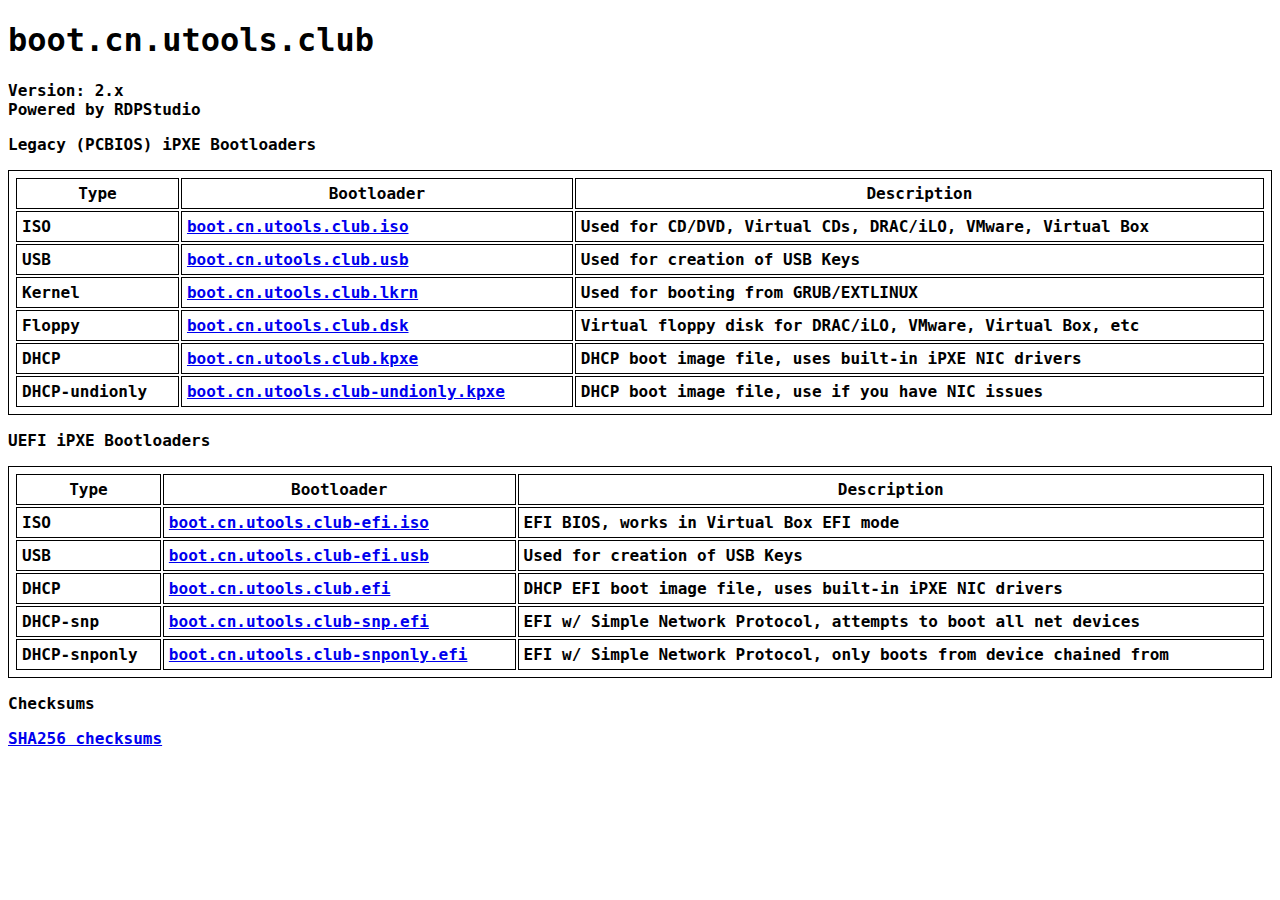
<file: bootloaders.html>
<!DOCTYPE html>
<html lang="en">
  <head>
    <title>boot.cn.utools.club BootLoaders - Powered by RDPStudio</title>
  </head>
  <style>
    table, th, td {
    padding: 5px;
    border: 1px solid black; 
    }
  </style>
  <body>
  <div style="font-family: monospace, fixed; font-weight: bold;">
    <h1>boot.cn.utools.club</h1>
    <p>
  Version: 2.x<br>
  Powered by RDPStudio
  </p>


  <p>Legacy (PCBIOS) iPXE Bootloaders</p>
  <table style="width:100%">
    <!-- table header -->
    <tr>
       <th> Type </th>
       <th> Bootloader </th>
       <th> Description </th>
    </tr>
    <!-- table rows -->
        <tr>
       <td> ISO </td>
       <td> <a href="ipxe/boot.cn.utools.club.iso">boot.cn.utools.club.iso</a> </td>
       <td> Used for CD/DVD, Virtual CDs, DRAC/iLO, VMware, Virtual Box </td>
    </tr>
        <tr>
       <td> USB </td>
       <td> <a href="ipxe/boot.cn.utools.club.usb">boot.cn.utools.club.usb</a> </td>
       <td> Used for creation of USB Keys </td>
    </tr>
        <tr>
       <td> Kernel </td>
       <td> <a href="ipxe/boot.cn.utools.club.lkrn">boot.cn.utools.club.lkrn</a> </td>
       <td> Used for booting from GRUB/EXTLINUX </td>
    </tr>
        <tr>
       <td> Floppy </td>
       <td> <a href="ipxe/boot.cn.utools.club.dsk">boot.cn.utools.club.dsk</a> </td>
       <td> Virtual floppy disk for DRAC/iLO, VMware, Virtual Box, etc </td>
    </tr>
        <tr>
       <td> DHCP </td>
       <td> <a href="ipxe/boot.cn.utools.club.kpxe">boot.cn.utools.club.kpxe</a> </td>
       <td> DHCP boot image file, uses built-in iPXE NIC drivers </td>
    </tr>
        <tr>
       <td> DHCP-undionly </td>
       <td> <a href="ipxe/boot.cn.utools.club-undionly.kpxe">boot.cn.utools.club-undionly.kpxe</a> </td>
       <td> DHCP boot image file, use if you have NIC issues </td>
    </tr>
      </table>

  <p>UEFI iPXE Bootloaders</p>

  <table style="width:100%">
    <!-- table header -->
    <tr>
       <th> Type </th>
       <th> Bootloader </th>
       <th> Description </th>
    </tr>
    <!-- table rows -->
        <tr>
       <td> ISO </td>
       <td> <a href="ipxe/boot.cn.utools.club-efi.iso">boot.cn.utools.club-efi.iso</a> </td>
       <td> EFI BIOS, works in Virtual Box EFI mode </td>
    </tr>
        <tr>
       <td> USB </td>
       <td> <a href="ipxe/boot.cn.utools.club-efi.usb">boot.cn.utools.club-efi.usb</a> </td>
       <td> Used for creation of USB Keys </td>
    </tr>
        <tr>
       <td> DHCP </td>
       <td> <a href="ipxe/boot.cn.utools.club.efi">boot.cn.utools.club.efi</a> </td>
       <td> DHCP EFI boot image file, uses built-in iPXE NIC drivers </td>
    </tr>
        <tr>
       <td> DHCP-snp </td>
       <td> <a href="ipxe/boot.cn.utools.club-snp.efi">boot.cn.utools.club-snp.efi</a> </td>
       <td> EFI w/ Simple Network Protocol, attempts to boot all net devices </td>
    </tr>
        <tr>
       <td> DHCP-snponly </td>
       <td> <a href="ipxe/boot.cn.utools.club-snponly.efi">boot.cn.utools.club-snponly.efi</a> </td>
       <td> EFI w/ Simple Network Protocol, only boots from device chained from </td>
    </tr>
      </table>



  <p>Checksums<p>

  <a href="ipxe/boot.cn.utools.club-sha256-checksums.txt">SHA256 checksums</a>
  </div>
  </body>
</html>
</file>
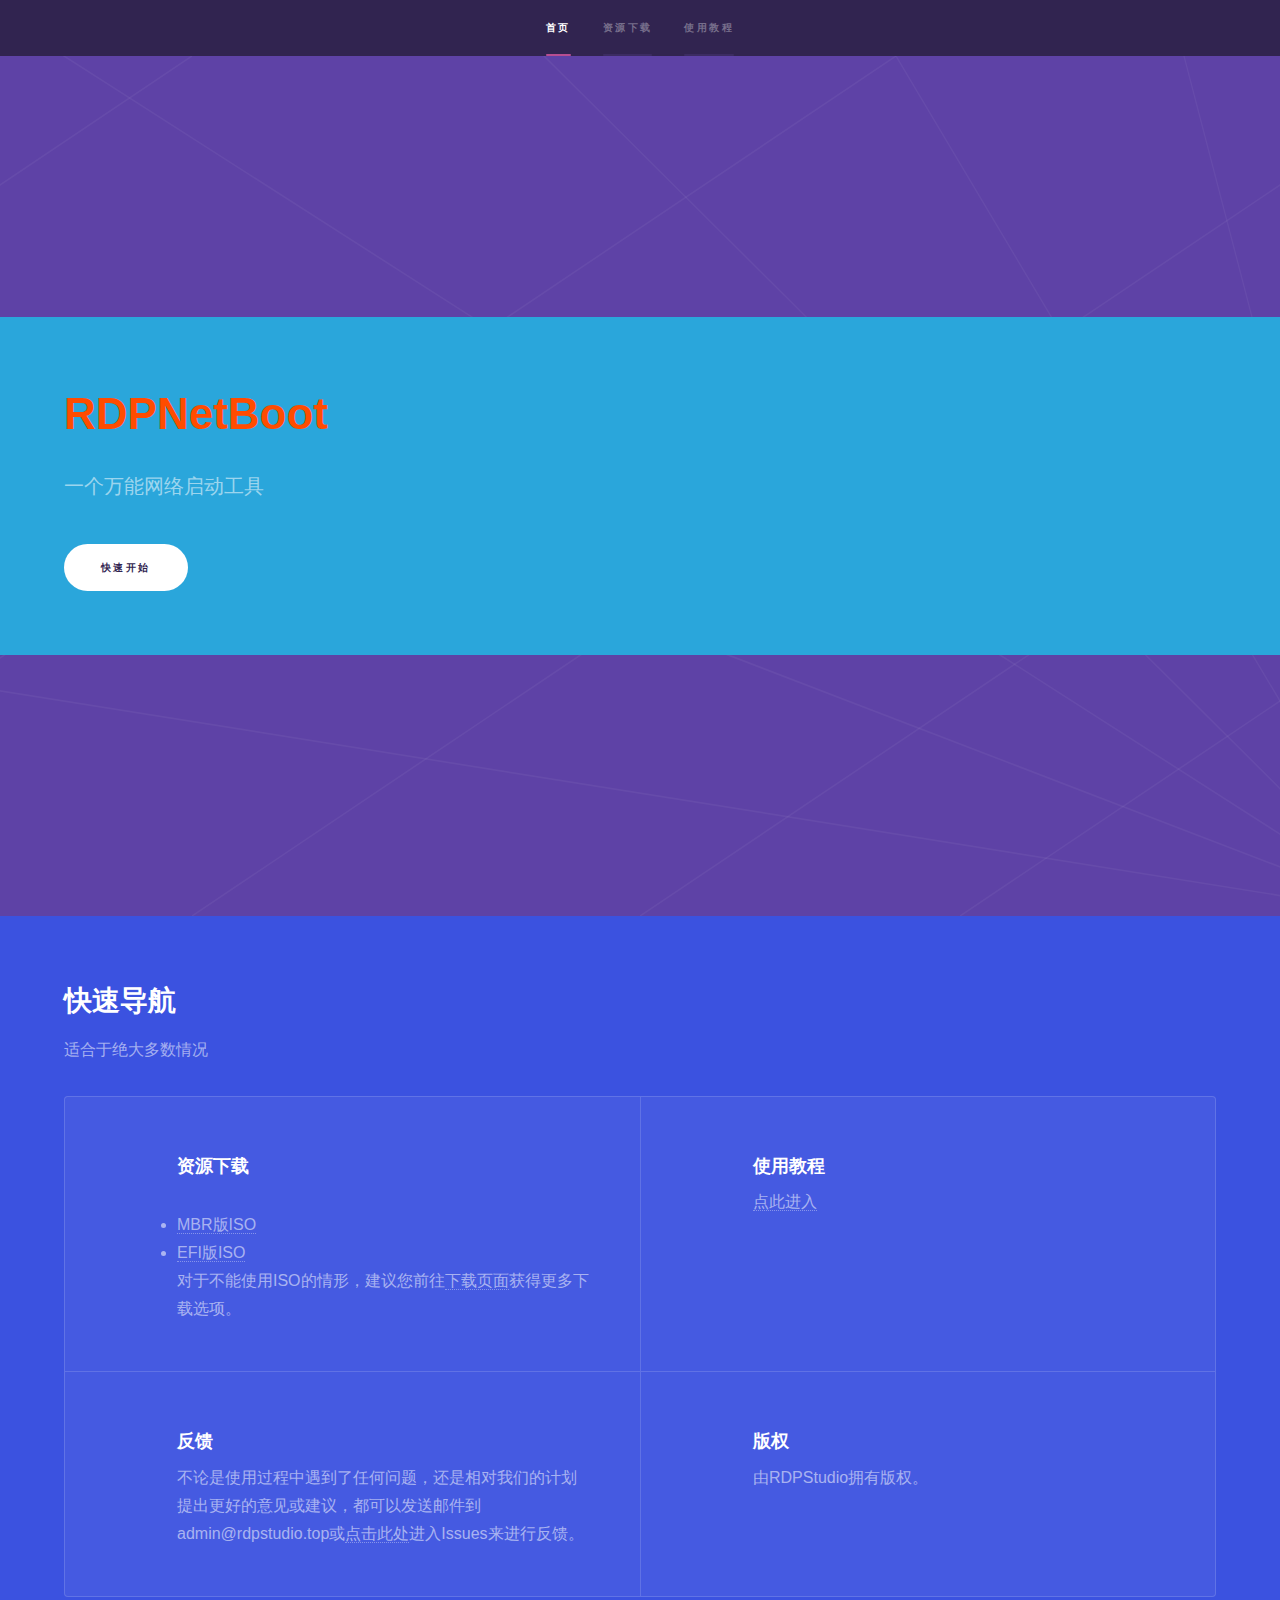
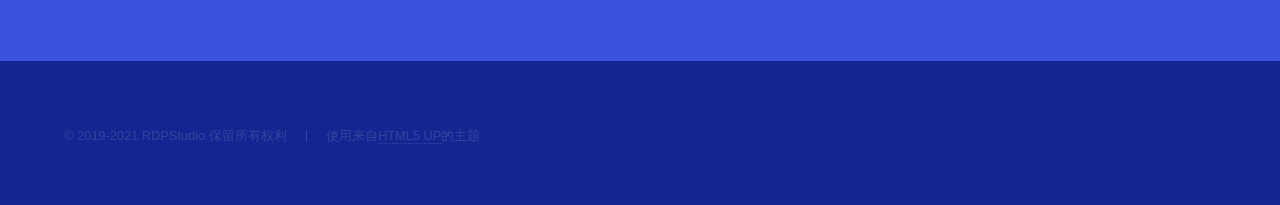
<file: web.html>
<!DOCTYPE HTML>
<html>
    <head>
        <title>RDPNetBoot</title>
        <meta charset="utf-8" />
        <meta name="viewport" content="width=device-width, initial-scale=1, user-scalable=no" />
        <link rel="stylesheet" href="assets/css/custom.css" />
        <link rel="stylesheet" href="assets/css/main.css" />
        <noscript><link rel="stylesheet" href="assets/css/noscript.css" /></noscript>
    </head>
    <body class="is-preload">
        <section id="sidebar">
                <div class="inner">
                    <nav>
                        <ul>
                            <li><a href="#intro">首页</a></li>
                            <li><a href="downloads.html">资源下载</a></li>
                            <li><a href="tutorials.html">使用教程</a></li>
                        </ul>
                    </nav>
                </div>
            </section>
        <div id="wrapper">
            <section id="intro" class="wrapper style1 fullscreen fade-up">
                        <div class="customcolor2 inner">
                            <h1 class="customcolor1">RDPNetBoot</h1>
                            <p>一个万能网络启动工具</p>
                            <ul class="actions">
                                <li><a href="#start" class="button primary scrolly">快速开始</a></li>
                            </ul>
                        </div>
                    </section>
            <!-- One -->
                    <!--<section id="one" class="wrapper style2 spotlights">
                        <section>
                            <a href="#" class="image"><img src="images/pic01.jpg" alt="" data-position="center center" /></a>
                            <div class="content">
                                <div class="inner">
                                    <h2>资源下载</h2>
                                    <p>如果你已经熟悉netboot.xyz的用法，可以直接从这里下载启动镜像，或者前往<a href="">下载页面</a>获得更多高级选项。</p>
                                    <ul class="actions">
                                        <li><a href="generic.html" class="button primary icon solid fa-download">MBR版ISO</a></li>
                                        <li><a href="generic.html" class="button icon solid fa-download">EFI版ISO</a></li>
                                    </ul>
                                </div>
                            </div>
                        </section>
                        <section>
                            <a href="#" class="image"><img src="images/pic02.jpg" alt="" data-position="top center" /></a>
                            <div class="content">
                                <div class="inner">
                                    <h2>Feugiat consequat</h2>
                                    <p>Phasellus convallis elit id ullamcorper pulvinar. Duis aliquam turpis mauris, eu ultricies erat malesuada quis. Aliquam dapibus.</p>
                                    <ul class="actions">
                                        <li><a href="generic.html" class="button">Learn more</a></li>
                                    </ul>
                                </div>
                            </div>
                        </section>
                        <section>
                            <a href="#" class="image"><img src="images/pic03.jpg" alt="" data-position="25% 25%" /></a>
                            <div class="content">
                                <div class="inner">
                                    <h2>Ultricies aliquam</h2>
                                    <p>Phasellus convallis elit id ullamcorper pulvinar. Duis aliquam turpis mauris, eu ultricies erat malesuada quis. Aliquam dapibus.</p>
                                    <ul class="actions">
                                        <li><a href="generic.html" class="button">Learn more</a></li>
                                    </ul>
                                </div>
                            </div>
                        </section>
                    </section>-->
            <section id="start" class="wrapper style2 fade-up">
                <div class="customcolor3 inner">
                    <h2>快速导航</h2>
                    <p>适合于绝大多数情况</p>
                    <div class="features">
                        <section>
                            <span class="icon solid major fa-download"></span>
                            <h3>资源下载</h3>
                            <p>
                                <li><a href="https://boot.cn.utools.club/ipxe/boot.cn.utools.club.iso" target="_blank" class="">MBR版ISO</a></li>
                                <li><a href="https://boot.cn.utools.club/ipxe/boot.cn.utools.club-efi.iso" target="_blank" class="">EFI版ISO</a></li>
                                对于不能使用ISO的情形，建议您前往<a href="downloads.html" class="">下载页面</a>获得更多下载选项。
                            </p>
                        </section>
                        <section>
                            <span class="icon solid major fa-book-open"></span>
                            <h3>使用教程</h3>
                            <p><a href="tutorials.html" target="_blank" class="">点此进入</a></p>
                        </section>
                        <section>
                            <span class="icon major far fa-comment-alt"></span>
                            <h3>反馈</h3>
                            <p>不论是使用过程中遇到了任何问题，还是相对我们的计划提出更好的意见或建议，都可以发送邮件到admin@rdpstudio.top或<a href="https://github.com/RDPNetBoot/RDPNetBoot/issues" target="_blank" class="">点击此处</a>进入Issues来进行反馈。</p>
                        </section>
                        <section>
                            <span class="icon solid major fa-yen-sign"></span>
                            <h3>版权</h3>
                            <p>由RDPStudio拥有版权。</p>
                        </section>
                    </div>
                </div>
            </section>
            <!-- Three -->
                    <!--<section id="three" class="wrapper style1 fade-up">
                        <div class="inner">
                            <h2>Get in touch</h2>
                            <p>Phasellus convallis elit id ullamcorper pulvinar. Duis aliquam turpis mauris, eu ultricies erat malesuada quis. Aliquam dapibus, lacus eget hendrerit bibendum, urna est aliquam sem, sit amet imperdiet est velit quis lorem.</p>
                            <div class="split style1">
                                <section>
                                    <form method="post" action="#">
                                        <div class="fields">
                                            <div class="field half">
                                                <label for="name">Name</label>
                                                <input type="text" name="name" id="name" />
                                            </div>
                                            <div class="field half">
                                                <label for="email">Email</label>
                                                <input type="text" name="email" id="email" />
                                            </div>
                                            <div class="field">
                                                <label for="message">Message</label>
                                                <textarea name="message" id="message" rows="5"></textarea>
                                            </div>
                                        </div>
                                        <ul class="actions">
                                            <li><a href="" class="button submit">Send Message</a></li>
                                        </ul>
                                    </form>
                                </section>
                                <section>
                                    <ul class="contact">
                                        <li>
                                            <h3>Address</h3>
                                            <span>12345 Somewhere Road #654<br />
                                            Nashville, TN 00000-0000<br />
                                            USA</span>
                                        </li>
                                        <li>
                                            <h3>Email</h3>
                                            <a href="#">user@untitled.tld</a>
                                        </li>
                                        <li>
                                            <h3>Phone</h3>
                                            <span>(000) 000-0000</span>
                                        </li>
                                        <li>
                                            <h3>Social</h3>
                                            <ul class="icons">
                                                <li><a href="#" class="icon brands fa-twitter"><span class="label">Twitter</span></a></li>
                                                <li><a href="#" class="icon brands fa-facebook-f"><span class="label">Facebook</span></a></li>
                                                <li><a href="#" class="icon brands fa-github"><span class="label">GitHub</span></a></li>
                                                <li><a href="#" class="icon brands fa-instagram"><span class="label">Instagram</span></a></li>
                                                <li><a href="#" class="icon brands fa-linkedin-in"><span class="label">LinkedIn</span></a></li>
                                            </ul>
                                        </li>
                                    </ul>
                                </section>
                            </div>
                        </div>
                    </section>-->
            </div>
        <footer id="footer" class="wrapper style1-alt">
            <div class="customcolor4 inner">
                <ul class="menu">
                    <li>&copy; 2019-2021 RDPStudio 保留所有权利</li><li>使用来自<a href="http://html5up.net">HTML5 UP</a>的主题</li>
                </ul>
            </div>
        </footer>
        <script src="assets/js/jquery.min.js"></script>
        <script src="assets/js/jquery.scrollex.min.js"></script>
        <script src="assets/js/jquery.scrolly.min.js"></script>
        <script src="assets/js/browser.min.js"></script>
        <script src="assets/js/breakpoints.min.js"></script>
        <script src="assets/js/util.js"></script>
        <script src="assets/js/main.js"></script>
    </body>
</html>
</file>
<file: assets/css/custom.css>
div.customcolor1 {
    background-color: #074A81;
}
div.customcolor2 {
    background-color: #2AA6DB;
}
div.customcolor3 {
    background-color: #3B52E0;
}
div.customcolor4 {
    background-color: #132592;
}
section.customcolor1 {
    background-color: #000000;
}
h1, h2, h3, h4, h5, h6, a, .customcolor1 {
    color: #FF4C00;
}
</file>
<file: assets/css/noscript.css>
/*
	Hyperspace by HTML5 UP
	html5up.net | @ajlkn
	Free for personal and commercial use under the CCA 3.0 license (html5up.net/license)
*/

/* Spotlights */

	.spotlights > section > .image:before {
		opacity: 0 !important;
	}

	.spotlights > section > .content > .inner {
		-moz-transform: none !important;
		-webkit-transform: none !important;
		-ms-transform: none !important;
		transform: none !important;
		opacity: 1 !important;
	}

/* Wrapper */

	.wrapper > .inner {
		opacity: 1 !important;
		-moz-transform: none !important;
		-webkit-transform: none !important;
		-ms-transform: none !important;
		transform: none !important;
	}

/* Sidebar */

	#sidebar > .inner {
		opacity: 1 !important;
	}

	#sidebar nav > ul > li {
		-moz-transform: none !important;
		-webkit-transform: none !important;
		-ms-transform: none !important;
		transform: none !important;
		opacity: 1 !important;
	}
</file>
<file: assets/css/main.css>
@import url(fontawesome-all.min.css);

/*
	Hyperspace by HTML5 UP
	html5up.net | @ajlkn
	Free for personal and commercial use under the CCA 3.0 license (html5up.net/license)
*/

html, body, div, span, applet, object,
iframe, h1, h2, h3, h4, h5, h6, p, blockquote,
pre, a, abbr, acronym, address, big, cite,
code, del, dfn, em, img, ins, kbd, q, s, samp,
small, strike, strong, sub, sup, tt, var, b,
u, i, center, dl, dt, dd, ol, ul, li, fieldset,
form, label, legend, table, caption, tbody,
tfoot, thead, tr, th, td, article, aside,
canvas, details, embed, figure, figcaption,
footer, header, hgroup, menu, nav, output, ruby,
section, summary, time, mark, audio, video {
	margin: 0;
	padding: 0;
	border: 0;
	font-size: 100%;
	font: inherit;
	vertical-align: baseline;}

article, aside, details, figcaption, figure,
footer, header, hgroup, menu, nav, section {
	display: block;}

body {
	line-height: 1;
}

ol, ul {
	list-style: none;
}

blockquote, q {
	quotes: none;
}

	blockquote:before, blockquote:after, q:before, q:after {
		content: '';
		content: none;
	}

table {
	border-collapse: collapse;
	border-spacing: 0;
}

body {
	-webkit-text-size-adjust: none;
}

mark {
	background-color: transparent;
	color: inherit;
}

input::-moz-focus-inner {
	border: 0;
	padding: 0;
}

input, select, textarea {
	-moz-appearance: none;
	-webkit-appearance: none;
	-ms-appearance: none;
	appearance: none;
}

/* Basic */

	@-ms-viewport {
		width: device-width;
	}

	body {
		-ms-overflow-style: scrollbar;
	}

	@media screen and (max-width: 480px) {

		html, body {
			min-width: 320px;
		}

	}

	html {
		box-sizing: border-box;
	}

	*, *:before, *:after {
		box-sizing: inherit;
	}

	body {
		background: #312450;
	}

		body.is-preload *, body.is-preload *:before, body.is-preload *:after {
			-moz-animation: none !important;
			-webkit-animation: none !important;
			-ms-animation: none !important;
			animation: none !important;
			-moz-transition: none !important;
			-webkit-transition: none !important;
			-ms-transition: none !important;
			transition: none !important;
		}

/* Type */

	body, input, select, textarea {
		color: rgba(255, 255, 255, 0.55);
		font-family: Arial, Helvetica, sans-serif;
		font-size: 16.5pt;
		font-weight: normal;
		line-height: 1.75;
	}

		@media screen and (max-width: 1680px) {

			body, input, select, textarea {
				font-size: 13pt;
			}

		}

		@media screen and (max-width: 1280px) {

			body, input, select, textarea {
				font-size: 12pt;
			}

		}

		@media screen and (max-width: 360px) {

			body, input, select, textarea {
				font-size: 11pt;
			}

		}

	a {
		-moz-transition: color 0.2s ease, border-bottom-color 0.2s ease;
		-webkit-transition: color 0.2s ease, border-bottom-color 0.2s ease;
		-ms-transition: color 0.2s ease, border-bottom-color 0.2s ease;
		transition: color 0.2s ease, border-bottom-color 0.2s ease;
		border-bottom: dotted 1px rgba(255, 255, 255, 0.35);
		color: inherit;
		text-decoration: none;
	}

		a:hover {
			border-bottom-color: transparent;
			color: #ffffff;
		}

	strong, b {
		color: #ffffff;
		font-weight: bold;
	}

	em, i {
		font-style: italic;
	}

	p {
		margin: 0 0 2em 0;
	}

	h1, h2, h3, h4, h5, h6 {
		color: #ffffff;
		font-weight: bold;
		line-height: 1.5;
		margin: 0 0 0.5em 0;
	}

		h1 a, h2 a, h3 a, h4 a, h5 a, h6 a {
			color: inherit;
			text-decoration: none;
		}

	h1 {
		font-size: 2.75em;
	}

		h1.major {
			margin: 0 0 1.3em 0;
			position: relative;
			padding-bottom: 0.35em;
		}

			h1.major:after {
				background-image: -moz-linear-gradient(to right, #5e42a6, #b74e91);
				background-image: -webkit-linear-gradient(to right, #5e42a6, #b74e91);
				background-image: -ms-linear-gradient(to right, #5e42a6, #b74e91);
				background-image: linear-gradient(to right, #5e42a6, #b74e91);
				-moz-transition: max-width 0.2s ease;
				-webkit-transition: max-width 0.2s ease;
				-ms-transition: max-width 0.2s ease;
				transition: max-width 0.2s ease;
				border-radius: 0.2em;
				bottom: 0;
				content: '';
				height: 0.05em;
				position: absolute;
				right: 0;
				width: 100%;
			}

	h2 {
		font-size: 1.75em;
	}

	h3 {
		font-size: 1.1em;
	}

	h4 {
		font-size: 1em;
	}

	h5 {
		font-size: 0.8em;
	}

	h6 {
		font-size: 0.6em;
	}

	@media screen and (max-width: 736px) {

		h1 {
			font-size: 2em;
		}

		h2 {
			font-size: 1.25em;
		}

		h3 {
			font-size: 1em;
		}

		h4 {
			font-size: 0.8em;
		}

		h5 {
			font-size: 0.6em;
		}

		h6 {
			font-size: 0.6em;
		}

	}

	sub {
		font-size: 0.8em;
		position: relative;
		top: 0.5em;
	}

	sup {
		font-size: 0.8em;
		position: relative;
		top: -0.5em;
	}

	blockquote {
		border-left: solid 4px rgba(255, 255, 255, 0.15);
		font-style: italic;
		margin: 0 0 2em 0;
		padding: 0.5em 0 0.5em 2em;
	}

	code {
		background: rgba(255, 255, 255, 0.05);
		border-radius: 0.25em;
		border: solid 1px rgba(255, 255, 255, 0.15);
		font-family: "Courier New", monospace;
		font-size: 0.9em;
		margin: 0 0.25em;
		padding: 0.25em 0.65em;
	}

	pre {
		-webkit-overflow-scrolling: touch;
		font-family: "Courier New", monospace;
		font-size: 0.9em;
		margin: 0 0 2em 0;
	}

		pre code {
			display: block;
			line-height: 1.75em;
			padding: 1em 1.5em;
			overflow-x: auto;
		}

	hr {
		border: 0;
		border-bottom: solid 1px rgba(255, 255, 255, 0.15);
		margin: 2em 0;
	}

		hr.major {
			margin: 3em 0;
		}

	.align-left {
		text-align: left;
	}

	.align-center {
		text-align: center;
	}

	.align-right {
		text-align: right;
	}

/* Row */

	.row {
		display: flex;
		flex-wrap: wrap;
		box-sizing: border-box;
		align-items: stretch;
	}

		.row > * {
			box-sizing: border-box;
		}

		.row.gtr-uniform > * > :last-child {
			margin-bottom: 0;
		}

		.row.aln-left {
			justify-content: flex-start;
		}

		.row.aln-center {
			justify-content: center;
		}

		.row.aln-right {
			justify-content: flex-end;
		}

		.row.aln-top {
			align-items: flex-start;
		}

		.row.aln-middle {
			align-items: center;
		}

		.row.aln-bottom {
			align-items: flex-end;
		}

		.row > .imp {
			order: -1;
		}

		.row > .col-1 {
			width: 8.33333%;
		}

		.row > .off-1 {
			margin-left: 8.33333%;
		}

		.row > .col-2 {
			width: 16.66667%;
		}

		.row > .off-2 {
			margin-left: 16.66667%;
		}

		.row > .col-3 {
			width: 25%;
		}

		.row > .off-3 {
			margin-left: 25%;
		}

		.row > .col-4 {
			width: 33.33333%;
		}

		.row > .off-4 {
			margin-left: 33.33333%;
		}

		.row > .col-5 {
			width: 41.66667%;
		}

		.row > .off-5 {
			margin-left: 41.66667%;
		}

		.row > .col-6 {
			width: 50%;
		}

		.row > .off-6 {
			margin-left: 50%;
		}

		.row > .col-7 {
			width: 58.33333%;
		}

		.row > .off-7 {
			margin-left: 58.33333%;
		}

		.row > .col-8 {
			width: 66.66667%;
		}

		.row > .off-8 {
			margin-left: 66.66667%;
		}

		.row > .col-9 {
			width: 75%;
		}

		.row > .off-9 {
			margin-left: 75%;
		}

		.row > .col-10 {
			width: 83.33333%;
		}

		.row > .off-10 {
			margin-left: 83.33333%;
		}

		.row > .col-11 {
			width: 91.66667%;
		}

		.row > .off-11 {
			margin-left: 91.66667%;
		}

		.row > .col-12 {
			width: 100%;
		}

		.row > .off-12 {
			margin-left: 100%;
		}

		.row.gtr-0 {
			margin-top: 0;
			margin-left: 0em;
		}

			.row.gtr-0 > * {
				padding: 0 0 0 0em;
			}

			.row.gtr-0.gtr-uniform {
				margin-top: 0em;
			}

				.row.gtr-0.gtr-uniform > * {
					padding-top: 0em;
				}

		.row.gtr-25 {
			margin-top: 0;
			margin-left: -0.375em;
		}

			.row.gtr-25 > * {
				padding: 0 0 0 0.375em;
			}

			.row.gtr-25.gtr-uniform {
				margin-top: -0.375em;
			}

				.row.gtr-25.gtr-uniform > * {
					padding-top: 0.375em;
				}

		.row.gtr-50 {
			margin-top: 0;
			margin-left: -0.75em;
		}

			.row.gtr-50 > * {
				padding: 0 0 0 0.75em;
			}

			.row.gtr-50.gtr-uniform {
				margin-top: -0.75em;
			}

				.row.gtr-50.gtr-uniform > * {
					padding-top: 0.75em;
				}

		.row {
			margin-top: 0;
			margin-left: -1.5em;
		}

			.row > * {
				padding: 0 0 0 1.5em;
			}

			.row.gtr-uniform {
				margin-top: -1.5em;
			}

				.row.gtr-uniform > * {
					padding-top: 1.5em;
				}

		.row.gtr-150 {
			margin-top: 0;
			margin-left: -2.25em;
		}

			.row.gtr-150 > * {
				padding: 0 0 0 2.25em;
			}

			.row.gtr-150.gtr-uniform {
				margin-top: -2.25em;
			}

				.row.gtr-150.gtr-uniform > * {
					padding-top: 2.25em;
				}

		.row.gtr-200 {
			margin-top: 0;
			margin-left: -3em;
		}

			.row.gtr-200 > * {
				padding: 0 0 0 3em;
			}

			.row.gtr-200.gtr-uniform {
				margin-top: -3em;
			}

				.row.gtr-200.gtr-uniform > * {
					padding-top: 3em;
				}

		@media screen and (max-width: 1680px) {

			.row {
				display: flex;
				flex-wrap: wrap;
				box-sizing: border-box;
				align-items: stretch;
			}

				.row > * {
					box-sizing: border-box;
				}

				.row.gtr-uniform > * > :last-child {
					margin-bottom: 0;
				}

				.row.aln-left {
					justify-content: flex-start;
				}

				.row.aln-center {
					justify-content: center;
				}

				.row.aln-right {
					justify-content: flex-end;
				}

				.row.aln-top {
					align-items: flex-start;
				}

				.row.aln-middle {
					align-items: center;
				}

				.row.aln-bottom {
					align-items: flex-end;
				}

				.row > .imp-xlarge {
					order: -1;
				}

				.row > .col-1-xlarge {
					width: 8.33333%;
				}

				.row > .off-1-xlarge {
					margin-left: 8.33333%;
				}

				.row > .col-2-xlarge {
					width: 16.66667%;
				}

				.row > .off-2-xlarge {
					margin-left: 16.66667%;
				}

				.row > .col-3-xlarge {
					width: 25%;
				}

				.row > .off-3-xlarge {
					margin-left: 25%;
				}

				.row > .col-4-xlarge {
					width: 33.33333%;
				}

				.row > .off-4-xlarge {
					margin-left: 33.33333%;
				}

				.row > .col-5-xlarge {
					width: 41.66667%;
				}

				.row > .off-5-xlarge {
					margin-left: 41.66667%;
				}

				.row > .col-6-xlarge {
					width: 50%;
				}

				.row > .off-6-xlarge {
					margin-left: 50%;
				}

				.row > .col-7-xlarge {
					width: 58.33333%;
				}

				.row > .off-7-xlarge {
					margin-left: 58.33333%;
				}

				.row > .col-8-xlarge {
					width: 66.66667%;
				}

				.row > .off-8-xlarge {
					margin-left: 66.66667%;
				}

				.row > .col-9-xlarge {
					width: 75%;
				}

				.row > .off-9-xlarge {
					margin-left: 75%;
				}

				.row > .col-10-xlarge {
					width: 83.33333%;
				}

				.row > .off-10-xlarge {
					margin-left: 83.33333%;
				}

				.row > .col-11-xlarge {
					width: 91.66667%;
				}

				.row > .off-11-xlarge {
					margin-left: 91.66667%;
				}

				.row > .col-12-xlarge {
					width: 100%;
				}

				.row > .off-12-xlarge {
					margin-left: 100%;
				}

				.row.gtr-0 {
					margin-top: 0;
					margin-left: 0em;
				}

					.row.gtr-0 > * {
						padding: 0 0 0 0em;
					}

					.row.gtr-0.gtr-uniform {
						margin-top: 0em;
					}

						.row.gtr-0.gtr-uniform > * {
							padding-top: 0em;
						}

				.row.gtr-25 {
					margin-top: 0;
					margin-left: -0.375em;
				}

					.row.gtr-25 > * {
						padding: 0 0 0 0.375em;
					}

					.row.gtr-25.gtr-uniform {
						margin-top: -0.375em;
					}

						.row.gtr-25.gtr-uniform > * {
							padding-top: 0.375em;
						}

				.row.gtr-50 {
					margin-top: 0;
					margin-left: -0.75em;
				}

					.row.gtr-50 > * {
						padding: 0 0 0 0.75em;
					}

					.row.gtr-50.gtr-uniform {
						margin-top: -0.75em;
					}

						.row.gtr-50.gtr-uniform > * {
							padding-top: 0.75em;
						}

				.row {
					margin-top: 0;
					margin-left: -1.5em;
				}

					.row > * {
						padding: 0 0 0 1.5em;
					}

					.row.gtr-uniform {
						margin-top: -1.5em;
					}

						.row.gtr-uniform > * {
							padding-top: 1.5em;
						}

				.row.gtr-150 {
					margin-top: 0;
					margin-left: -2.25em;
				}

					.row.gtr-150 > * {
						padding: 0 0 0 2.25em;
					}

					.row.gtr-150.gtr-uniform {
						margin-top: -2.25em;
					}

						.row.gtr-150.gtr-uniform > * {
							padding-top: 2.25em;
						}

				.row.gtr-200 {
					margin-top: 0;
					margin-left: -3em;
				}

					.row.gtr-200 > * {
						padding: 0 0 0 3em;
					}

					.row.gtr-200.gtr-uniform {
						margin-top: -3em;
					}

						.row.gtr-200.gtr-uniform > * {
							padding-top: 3em;
						}

		}

		@media screen and (max-width: 1280px) {

			.row {
				display: flex;
				flex-wrap: wrap;
				box-sizing: border-box;
				align-items: stretch;
			}

				.row > * {
					box-sizing: border-box;
				}

				.row.gtr-uniform > * > :last-child {
					margin-bottom: 0;
				}

				.row.aln-left {
					justify-content: flex-start;
				}

				.row.aln-center {
					justify-content: center;
				}

				.row.aln-right {
					justify-content: flex-end;
				}

				.row.aln-top {
					align-items: flex-start;
				}

				.row.aln-middle {
					align-items: center;
				}

				.row.aln-bottom {
					align-items: flex-end;
				}

				.row > .imp-large {
					order: -1;
				}

				.row > .col-1-large {
					width: 8.33333%;
				}

				.row > .off-1-large {
					margin-left: 8.33333%;
				}

				.row > .col-2-large {
					width: 16.66667%;
				}

				.row > .off-2-large {
					margin-left: 16.66667%;
				}

				.row > .col-3-large {
					width: 25%;
				}

				.row > .off-3-large {
					margin-left: 25%;
				}

				.row > .col-4-large {
					width: 33.33333%;
				}

				.row > .off-4-large {
					margin-left: 33.33333%;
				}

				.row > .col-5-large {
					width: 41.66667%;
				}

				.row > .off-5-large {
					margin-left: 41.66667%;
				}

				.row > .col-6-large {
					width: 50%;
				}

				.row > .off-6-large {
					margin-left: 50%;
				}

				.row > .col-7-large {
					width: 58.33333%;
				}

				.row > .off-7-large {
					margin-left: 58.33333%;
				}

				.row > .col-8-large {
					width: 66.66667%;
				}

				.row > .off-8-large {
					margin-left: 66.66667%;
				}

				.row > .col-9-large {
					width: 75%;
				}

				.row > .off-9-large {
					margin-left: 75%;
				}

				.row > .col-10-large {
					width: 83.33333%;
				}

				.row > .off-10-large {
					margin-left: 83.33333%;
				}

				.row > .col-11-large {
					width: 91.66667%;
				}

				.row > .off-11-large {
					margin-left: 91.66667%;
				}

				.row > .col-12-large {
					width: 100%;
				}

				.row > .off-12-large {
					margin-left: 100%;
				}

				.row.gtr-0 {
					margin-top: 0;
					margin-left: 0em;
				}

					.row.gtr-0 > * {
						padding: 0 0 0 0em;
					}

					.row.gtr-0.gtr-uniform {
						margin-top: 0em;
					}

						.row.gtr-0.gtr-uniform > * {
							padding-top: 0em;
						}

				.row.gtr-25 {
					margin-top: 0;
					margin-left: -0.375em;
				}

					.row.gtr-25 > * {
						padding: 0 0 0 0.375em;
					}

					.row.gtr-25.gtr-uniform {
						margin-top: -0.375em;
					}

						.row.gtr-25.gtr-uniform > * {
							padding-top: 0.375em;
						}

				.row.gtr-50 {
					margin-top: 0;
					margin-left: -0.75em;
				}

					.row.gtr-50 > * {
						padding: 0 0 0 0.75em;
					}

					.row.gtr-50.gtr-uniform {
						margin-top: -0.75em;
					}

						.row.gtr-50.gtr-uniform > * {
							padding-top: 0.75em;
						}

				.row {
					margin-top: 0;
					margin-left: -1.5em;
				}

					.row > * {
						padding: 0 0 0 1.5em;
					}

					.row.gtr-uniform {
						margin-top: -1.5em;
					}

						.row.gtr-uniform > * {
							padding-top: 1.5em;
						}

				.row.gtr-150 {
					margin-top: 0;
					margin-left: -2.25em;
				}

					.row.gtr-150 > * {
						padding: 0 0 0 2.25em;
					}

					.row.gtr-150.gtr-uniform {
						margin-top: -2.25em;
					}

						.row.gtr-150.gtr-uniform > * {
							padding-top: 2.25em;
						}

				.row.gtr-200 {
					margin-top: 0;
					margin-left: -3em;
				}

					.row.gtr-200 > * {
						padding: 0 0 0 3em;
					}

					.row.gtr-200.gtr-uniform {
						margin-top: -3em;
					}

						.row.gtr-200.gtr-uniform > * {
							padding-top: 3em;
						}

		}

		@media screen and (max-width: 980px) {

			.row {
				display: flex;
				flex-wrap: wrap;
				box-sizing: border-box;
				align-items: stretch;
			}

				.row > * {
					box-sizing: border-box;
				}

				.row.gtr-uniform > * > :last-child {
					margin-bottom: 0;
				}

				.row.aln-left {
					justify-content: flex-start;
				}

				.row.aln-center {
					justify-content: center;
				}

				.row.aln-right {
					justify-content: flex-end;
				}

				.row.aln-top {
					align-items: flex-start;
				}

				.row.aln-middle {
					align-items: center;
				}

				.row.aln-bottom {
					align-items: flex-end;
				}

				.row > .imp-medium {
					order: -1;
				}

				.row > .col-1-medium {
					width: 8.33333%;
				}

				.row > .off-1-medium {
					margin-left: 8.33333%;
				}

				.row > .col-2-medium {
					width: 16.66667%;
				}

				.row > .off-2-medium {
					margin-left: 16.66667%;
				}

				.row > .col-3-medium {
					width: 25%;
				}

				.row > .off-3-medium {
					margin-left: 25%;
				}

				.row > .col-4-medium {
					width: 33.33333%;
				}

				.row > .off-4-medium {
					margin-left: 33.33333%;
				}

				.row > .col-5-medium {
					width: 41.66667%;
				}

				.row > .off-5-medium {
					margin-left: 41.66667%;
				}

				.row > .col-6-medium {
					width: 50%;
				}

				.row > .off-6-medium {
					margin-left: 50%;
				}

				.row > .col-7-medium {
					width: 58.33333%;
				}

				.row > .off-7-medium {
					margin-left: 58.33333%;
				}

				.row > .col-8-medium {
					width: 66.66667%;
				}

				.row > .off-8-medium {
					margin-left: 66.66667%;
				}

				.row > .col-9-medium {
					width: 75%;
				}

				.row > .off-9-medium {
					margin-left: 75%;
				}

				.row > .col-10-medium {
					width: 83.33333%;
				}

				.row > .off-10-medium {
					margin-left: 83.33333%;
				}

				.row > .col-11-medium {
					width: 91.66667%;
				}

				.row > .off-11-medium {
					margin-left: 91.66667%;
				}

				.row > .col-12-medium {
					width: 100%;
				}

				.row > .off-12-medium {
					margin-left: 100%;
				}

				.row.gtr-0 {
					margin-top: 0;
					margin-left: 0em;
				}

					.row.gtr-0 > * {
						padding: 0 0 0 0em;
					}

					.row.gtr-0.gtr-uniform {
						margin-top: 0em;
					}

						.row.gtr-0.gtr-uniform > * {
							padding-top: 0em;
						}

				.row.gtr-25 {
					margin-top: 0;
					margin-left: -0.375em;
				}

					.row.gtr-25 > * {
						padding: 0 0 0 0.375em;
					}

					.row.gtr-25.gtr-uniform {
						margin-top: -0.375em;
					}

						.row.gtr-25.gtr-uniform > * {
							padding-top: 0.375em;
						}

				.row.gtr-50 {
					margin-top: 0;
					margin-left: -0.75em;
				}

					.row.gtr-50 > * {
						padding: 0 0 0 0.75em;
					}

					.row.gtr-50.gtr-uniform {
						margin-top: -0.75em;
					}

						.row.gtr-50.gtr-uniform > * {
							padding-top: 0.75em;
						}

				.row {
					margin-top: 0;
					margin-left: -1.5em;
				}

					.row > * {
						padding: 0 0 0 1.5em;
					}

					.row.gtr-uniform {
						margin-top: -1.5em;
					}

						.row.gtr-uniform > * {
							padding-top: 1.5em;
						}

				.row.gtr-150 {
					margin-top: 0;
					margin-left: -2.25em;
				}

					.row.gtr-150 > * {
						padding: 0 0 0 2.25em;
					}

					.row.gtr-150.gtr-uniform {
						margin-top: -2.25em;
					}

						.row.gtr-150.gtr-uniform > * {
							padding-top: 2.25em;
						}

				.row.gtr-200 {
					margin-top: 0;
					margin-left: -3em;
				}

					.row.gtr-200 > * {
						padding: 0 0 0 3em;
					}

					.row.gtr-200.gtr-uniform {
						margin-top: -3em;
					}

						.row.gtr-200.gtr-uniform > * {
							padding-top: 3em;
						}

		}

		@media screen and (max-width: 736px) {

			.row {
				display: flex;
				flex-wrap: wrap;
				box-sizing: border-box;
				align-items: stretch;
			}

				.row > * {
					box-sizing: border-box;
				}

				.row.gtr-uniform > * > :last-child {
					margin-bottom: 0;
				}

				.row.aln-left {
					justify-content: flex-start;
				}

				.row.aln-center {
					justify-content: center;
				}

				.row.aln-right {
					justify-content: flex-end;
				}

				.row.aln-top {
					align-items: flex-start;
				}

				.row.aln-middle {
					align-items: center;
				}

				.row.aln-bottom {
					align-items: flex-end;
				}

				.row > .imp-small {
					order: -1;
				}

				.row > .col-1-small {
					width: 8.33333%;
				}

				.row > .off-1-small {
					margin-left: 8.33333%;
				}

				.row > .col-2-small {
					width: 16.66667%;
				}

				.row > .off-2-small {
					margin-left: 16.66667%;
				}

				.row > .col-3-small {
					width: 25%;
				}

				.row > .off-3-small {
					margin-left: 25%;
				}

				.row > .col-4-small {
					width: 33.33333%;
				}

				.row > .off-4-small {
					margin-left: 33.33333%;
				}

				.row > .col-5-small {
					width: 41.66667%;
				}

				.row > .off-5-small {
					margin-left: 41.66667%;
				}

				.row > .col-6-small {
					width: 50%;
				}

				.row > .off-6-small {
					margin-left: 50%;
				}

				.row > .col-7-small {
					width: 58.33333%;
				}

				.row > .off-7-small {
					margin-left: 58.33333%;
				}

				.row > .col-8-small {
					width: 66.66667%;
				}

				.row > .off-8-small {
					margin-left: 66.66667%;
				}

				.row > .col-9-small {
					width: 75%;
				}

				.row > .off-9-small {
					margin-left: 75%;
				}

				.row > .col-10-small {
					width: 83.33333%;
				}

				.row > .off-10-small {
					margin-left: 83.33333%;
				}

				.row > .col-11-small {
					width: 91.66667%;
				}

				.row > .off-11-small {
					margin-left: 91.66667%;
				}

				.row > .col-12-small {
					width: 100%;
				}

				.row > .off-12-small {
					margin-left: 100%;
				}

				.row.gtr-0 {
					margin-top: 0;
					margin-left: 0em;
				}

					.row.gtr-0 > * {
						padding: 0 0 0 0em;
					}

					.row.gtr-0.gtr-uniform {
						margin-top: 0em;
					}

						.row.gtr-0.gtr-uniform > * {
							padding-top: 0em;
						}

				.row.gtr-25 {
					margin-top: 0;
					margin-left: -0.375em;
				}

					.row.gtr-25 > * {
						padding: 0 0 0 0.375em;
					}

					.row.gtr-25.gtr-uniform {
						margin-top: -0.375em;
					}

						.row.gtr-25.gtr-uniform > * {
							padding-top: 0.375em;
						}

				.row.gtr-50 {
					margin-top: 0;
					margin-left: -0.75em;
				}

					.row.gtr-50 > * {
						padding: 0 0 0 0.75em;
					}

					.row.gtr-50.gtr-uniform {
						margin-top: -0.75em;
					}

						.row.gtr-50.gtr-uniform > * {
							padding-top: 0.75em;
						}

				.row {
					margin-top: 0;
					margin-left: -1.5em;
				}

					.row > * {
						padding: 0 0 0 1.5em;
					}

					.row.gtr-uniform {
						margin-top: -1.5em;
					}

						.row.gtr-uniform > * {
							padding-top: 1.5em;
						}

				.row.gtr-150 {
					margin-top: 0;
					margin-left: -2.25em;
				}

					.row.gtr-150 > * {
						padding: 0 0 0 2.25em;
					}

					.row.gtr-150.gtr-uniform {
						margin-top: -2.25em;
					}

						.row.gtr-150.gtr-uniform > * {
							padding-top: 2.25em;
						}

				.row.gtr-200 {
					margin-top: 0;
					margin-left: -3em;
				}

					.row.gtr-200 > * {
						padding: 0 0 0 3em;
					}

					.row.gtr-200.gtr-uniform {
						margin-top: -3em;
					}

						.row.gtr-200.gtr-uniform > * {
							padding-top: 3em;
						}

		}

		@media screen and (max-width: 480px) {

			.row {
				display: flex;
				flex-wrap: wrap;
				box-sizing: border-box;
				align-items: stretch;
			}

				.row > * {
					box-sizing: border-box;
				}

				.row.gtr-uniform > * > :last-child {
					margin-bottom: 0;
				}

				.row.aln-left {
					justify-content: flex-start;
				}

				.row.aln-center {
					justify-content: center;
				}

				.row.aln-right {
					justify-content: flex-end;
				}

				.row.aln-top {
					align-items: flex-start;
				}

				.row.aln-middle {
					align-items: center;
				}

				.row.aln-bottom {
					align-items: flex-end;
				}

				.row > .imp-xsmall {
					order: -1;
				}

				.row > .col-1-xsmall {
					width: 8.33333%;
				}

				.row > .off-1-xsmall {
					margin-left: 8.33333%;
				}

				.row > .col-2-xsmall {
					width: 16.66667%;
				}

				.row > .off-2-xsmall {
					margin-left: 16.66667%;
				}

				.row > .col-3-xsmall {
					width: 25%;
				}

				.row > .off-3-xsmall {
					margin-left: 25%;
				}

				.row > .col-4-xsmall {
					width: 33.33333%;
				}

				.row > .off-4-xsmall {
					margin-left: 33.33333%;
				}

				.row > .col-5-xsmall {
					width: 41.66667%;
				}

				.row > .off-5-xsmall {
					margin-left: 41.66667%;
				}

				.row > .col-6-xsmall {
					width: 50%;
				}

				.row > .off-6-xsmall {
					margin-left: 50%;
				}

				.row > .col-7-xsmall {
					width: 58.33333%;
				}

				.row > .off-7-xsmall {
					margin-left: 58.33333%;
				}

				.row > .col-8-xsmall {
					width: 66.66667%;
				}

				.row > .off-8-xsmall {
					margin-left: 66.66667%;
				}

				.row > .col-9-xsmall {
					width: 75%;
				}

				.row > .off-9-xsmall {
					margin-left: 75%;
				}

				.row > .col-10-xsmall {
					width: 83.33333%;
				}

				.row > .off-10-xsmall {
					margin-left: 83.33333%;
				}

				.row > .col-11-xsmall {
					width: 91.66667%;
				}

				.row > .off-11-xsmall {
					margin-left: 91.66667%;
				}

				.row > .col-12-xsmall {
					width: 100%;
				}

				.row > .off-12-xsmall {
					margin-left: 100%;
				}

				.row.gtr-0 {
					margin-top: 0;
					margin-left: 0em;
				}

					.row.gtr-0 > * {
						padding: 0 0 0 0em;
					}

					.row.gtr-0.gtr-uniform {
						margin-top: 0em;
					}

						.row.gtr-0.gtr-uniform > * {
							padding-top: 0em;
						}

				.row.gtr-25 {
					margin-top: 0;
					margin-left: -0.375em;
				}

					.row.gtr-25 > * {
						padding: 0 0 0 0.375em;
					}

					.row.gtr-25.gtr-uniform {
						margin-top: -0.375em;
					}

						.row.gtr-25.gtr-uniform > * {
							padding-top: 0.375em;
						}

				.row.gtr-50 {
					margin-top: 0;
					margin-left: -0.75em;
				}

					.row.gtr-50 > * {
						padding: 0 0 0 0.75em;
					}

					.row.gtr-50.gtr-uniform {
						margin-top: -0.75em;
					}

						.row.gtr-50.gtr-uniform > * {
							padding-top: 0.75em;
						}

				.row {
					margin-top: 0;
					margin-left: -1.5em;
				}

					.row > * {
						padding: 0 0 0 1.5em;
					}

					.row.gtr-uniform {
						margin-top: -1.5em;
					}

						.row.gtr-uniform > * {
							padding-top: 1.5em;
						}

				.row.gtr-150 {
					margin-top: 0;
					margin-left: -2.25em;
				}

					.row.gtr-150 > * {
						padding: 0 0 0 2.25em;
					}

					.row.gtr-150.gtr-uniform {
						margin-top: -2.25em;
					}

						.row.gtr-150.gtr-uniform > * {
							padding-top: 2.25em;
						}

				.row.gtr-200 {
					margin-top: 0;
					margin-left: -3em;
				}

					.row.gtr-200 > * {
						padding: 0 0 0 3em;
					}

					.row.gtr-200.gtr-uniform {
						margin-top: -3em;
					}

						.row.gtr-200.gtr-uniform > * {
							padding-top: 3em;
						}

		}

/* Box */

	.box {
		border-radius: 0.25em;
		border: solid 1px rgba(255, 255, 255, 0.15);
		margin-bottom: 2em;
		padding: 1.5em;
	}

		.box > :last-child,
		.box > :last-child > :last-child,
		.box > :last-child > :last-child > :last-child {
			margin-bottom: 0;
		}

		.box.alt {
			border: 0;
			border-radius: 0;
			padding: 0;
		}

/* Button */

	input[type="submit"],
	input[type="reset"],
	input[type="button"],
	button,
	.button {
		-moz-appearance: none;
		-webkit-appearance: none;
		-ms-appearance: none;
		appearance: none;
		-moz-transition: border-color 0.2s ease;
		-webkit-transition: border-color 0.2s ease;
		-ms-transition: border-color 0.2s ease;
		transition: border-color 0.2s ease;
		background-color: transparent;
		border: solid 1px !important;
		border-color: rgba(255, 255, 255, 0.15) !important;
		border-radius: 3em;
		color: #ffffff !important;
		cursor: pointer;
		display: inline-block;
		font-size: 0.6em;
		font-weight: bold;
		height: calc(4.75em + 2px);
		letter-spacing: 0.25em;
		line-height: 4.75em;
		outline: 0;
		padding: 0 3.75em;
		position: relative;
		text-align: center;
		text-decoration: none;
		text-transform: uppercase;
		white-space: nowrap;
	}

		input[type="submit"]:after,
		input[type="reset"]:after,
		input[type="button"]:after,
		button:after,
		.button:after {
			-moz-transform: scale(0.25);
			-webkit-transform: scale(0.25);
			-ms-transform: scale(0.25);
			transform: scale(0.25);
			pointer-events: none;
			-moz-transition: opacity 0.2s ease, -moz-transform 0.2s ease;
			-webkit-transition: opacity 0.2s ease, -webkit-transform 0.2s ease;
			-ms-transition: opacity 0.2s ease, -ms-transform 0.2s ease;
			transition: opacity 0.2s ease, transform 0.2s ease;
			background: #ffffff;
			border-radius: 3em;
			content: '';
			height: 100%;
			left: 0;
			opacity: 0;
			position: absolute;
			top: 0;
			width: 100%;
		}

		input[type="submit"].icon:before,
		input[type="reset"].icon:before,
		input[type="button"].icon:before,
		button.icon:before,
		.button.icon:before {
			margin-right: 0.75em;
		}

		input[type="submit"].fit,
		input[type="reset"].fit,
		input[type="button"].fit,
		button.fit,
		.button.fit {
			width: 100%;
		}

		input[type="submit"].small,
		input[type="reset"].small,
		input[type="button"].small,
		button.small,
		.button.small {
			font-size: 0.4em;
		}

		input[type="submit"].large,
		input[type="reset"].large,
		input[type="button"].large,
		button.large,
		.button.large {
			font-size: 0.8em;
		}

		input[type="submit"].primary,
		input[type="reset"].primary,
		input[type="button"].primary,
		button.primary,
		.button.primary {
			background-color: #ffffff;
			color: #312450 !important;
		}

			input[type="submit"].primary:after,
			input[type="reset"].primary:after,
			input[type="button"].primary:after,
			button.primary:after,
			.button.primary:after {
				display: none;
			}

		input[type="submit"].disabled, input[type="submit"]:disabled,
		input[type="reset"].disabled,
		input[type="reset"]:disabled,
		input[type="button"].disabled,
		input[type="button"]:disabled,
		button.disabled,
		button:disabled,
		.button.disabled,
		.button:disabled {
			cursor: default;
			opacity: 0.5;
			pointer-events: none;
		}

		input[type="submit"]:hover,
		input[type="reset"]:hover,
		input[type="button"]:hover,
		button:hover,
		.button:hover {
			border-color: rgba(255, 255, 255, 0.55) !important;
		}

			input[type="submit"]:hover:after,
			input[type="reset"]:hover:after,
			input[type="button"]:hover:after,
			button:hover:after,
			.button:hover:after {
				opacity: 0.05;
				-moz-transform: scale(1);
				-webkit-transform: scale(1);
				-ms-transform: scale(1);
				transform: scale(1);
			}

			input[type="submit"]:hover:active,
			input[type="reset"]:hover:active,
			input[type="button"]:hover:active,
			button:hover:active,
			.button:hover:active {
				border-color: #ffffff !important;
			}

				input[type="submit"]:hover:active:after,
				input[type="reset"]:hover:active:after,
				input[type="button"]:hover:active:after,
				button:hover:active:after,
				.button:hover:active:after {
					opacity: 0.1;
				}

/* Features */

	.features {
		display: -moz-flex;
		display: -webkit-flex;
		display: -ms-flex;
		display: flex;
		-moz-flex-wrap: wrap;
		-webkit-flex-wrap: wrap;
		-ms-flex-wrap: wrap;
		flex-wrap: wrap;
		border-radius: 0.25em;
		border: solid 1px rgba(255, 255, 255, 0.15);
		background: rgba(255, 255, 255, 0.05);
		margin: 0 0 2em 0;
	}

		.features section {
			padding: 3.5em 3em 1em 7em ;
			width: 50%;
			border-top: solid 1px rgba(255, 255, 255, 0.15);
			position: relative;
		}

			.features section:nth-child(-n + 2) {
				border-top-width: 0;
			}

			.features section:nth-child(2n) {
				border-left: solid 1px rgba(255, 255, 255, 0.15);
			}

			.features section .icon {
				-moz-transition: opacity 0.5s ease, -moz-transform 0.5s ease;
				-webkit-transition: opacity 0.5s ease, -webkit-transform 0.5s ease;
				-ms-transition: opacity 0.5s ease, -ms-transform 0.5s ease;
				transition: opacity 0.5s ease, transform 0.5s ease;
				-moz-transition-delay: 1s;
				-webkit-transition-delay: 1s;
				-ms-transition-delay: 1s;
				transition-delay: 1s;
				-moz-transform: scale(1);
				-webkit-transform: scale(1);
				-ms-transform: scale(1);
				transform: scale(1);
				position: absolute;
				left: 3em;
				top: 3em;
				opacity: 1;
			}

			.features section:nth-child(1) .icon {
				-moz-transition-delay: 0.15s;
				-webkit-transition-delay: 0.15s;
				-ms-transition-delay: 0.15s;
				transition-delay: 0.15s;
			}

			.features section:nth-child(2) .icon {
				-moz-transition-delay: 0.3s;
				-webkit-transition-delay: 0.3s;
				-ms-transition-delay: 0.3s;
				transition-delay: 0.3s;
			}

			.features section:nth-child(3) .icon {
				-moz-transition-delay: 0.45s;
				-webkit-transition-delay: 0.45s;
				-ms-transition-delay: 0.45s;
				transition-delay: 0.45s;
			}

			.features section:nth-child(4) .icon {
				-moz-transition-delay: 0.6s;
				-webkit-transition-delay: 0.6s;
				-ms-transition-delay: 0.6s;
				transition-delay: 0.6s;
			}

			.features section:nth-child(5) .icon {
				-moz-transition-delay: 0.75s;
				-webkit-transition-delay: 0.75s;
				-ms-transition-delay: 0.75s;
				transition-delay: 0.75s;
			}

			.features section:nth-child(6) .icon {
				-moz-transition-delay: 0.9s;
				-webkit-transition-delay: 0.9s;
				-ms-transition-delay: 0.9s;
				transition-delay: 0.9s;
			}

			.features section:nth-child(7) .icon {
				-moz-transition-delay: 1.05s;
				-webkit-transition-delay: 1.05s;
				-ms-transition-delay: 1.05s;
				transition-delay: 1.05s;
			}

			.features section:nth-child(8) .icon {
				-moz-transition-delay: 1.2s;
				-webkit-transition-delay: 1.2s;
				-ms-transition-delay: 1.2s;
				transition-delay: 1.2s;
			}

			.features section:nth-child(9) .icon {
				-moz-transition-delay: 1.35s;
				-webkit-transition-delay: 1.35s;
				-ms-transition-delay: 1.35s;
				transition-delay: 1.35s;
			}

			.features section:nth-child(10) .icon {
				-moz-transition-delay: 1.5s;
				-webkit-transition-delay: 1.5s;
				-ms-transition-delay: 1.5s;
				transition-delay: 1.5s;
			}

			.features section:nth-child(11) .icon {
				-moz-transition-delay: 1.65s;
				-webkit-transition-delay: 1.65s;
				-ms-transition-delay: 1.65s;
				transition-delay: 1.65s;
			}

			.features section:nth-child(12) .icon {
				-moz-transition-delay: 1.8s;
				-webkit-transition-delay: 1.8s;
				-ms-transition-delay: 1.8s;
				transition-delay: 1.8s;
			}

			.features section:nth-child(13) .icon {
				-moz-transition-delay: 1.95s;
				-webkit-transition-delay: 1.95s;
				-ms-transition-delay: 1.95s;
				transition-delay: 1.95s;
			}

			.features section:nth-child(14) .icon {
				-moz-transition-delay: 2.1s;
				-webkit-transition-delay: 2.1s;
				-ms-transition-delay: 2.1s;
				transition-delay: 2.1s;
			}

			.features section:nth-child(15) .icon {
				-moz-transition-delay: 2.25s;
				-webkit-transition-delay: 2.25s;
				-ms-transition-delay: 2.25s;
				transition-delay: 2.25s;
			}

			.features section:nth-child(16) .icon {
				-moz-transition-delay: 2.4s;
				-webkit-transition-delay: 2.4s;
				-ms-transition-delay: 2.4s;
				transition-delay: 2.4s;
			}

			.features section:nth-child(17) .icon {
				-moz-transition-delay: 2.55s;
				-webkit-transition-delay: 2.55s;
				-ms-transition-delay: 2.55s;
				transition-delay: 2.55s;
			}

			.features section:nth-child(18) .icon {
				-moz-transition-delay: 2.7s;
				-webkit-transition-delay: 2.7s;
				-ms-transition-delay: 2.7s;
				transition-delay: 2.7s;
			}

			.features section:nth-child(19) .icon {
				-moz-transition-delay: 2.85s;
				-webkit-transition-delay: 2.85s;
				-ms-transition-delay: 2.85s;
				transition-delay: 2.85s;
			}

			.features section:nth-child(20) .icon {
				-moz-transition-delay: 3s;
				-webkit-transition-delay: 3s;
				-ms-transition-delay: 3s;
				transition-delay: 3s;
			}

		.features.inactive section .icon {
			-moz-transform: scale(0.5);
			-webkit-transform: scale(0.5);
			-ms-transform: scale(0.5);
			transform: scale(0.5);
			opacity: 0;
		}

		@media screen and (max-width: 980px) {

			.features {
				display: block;
			}

				.features section {
					border-top-width: 1px !important;
					border-left-width: 0 !important;
					width: 100%;
				}

					.features section:first-child {
						border-top-width: 0 !important;
					}

		}

		@media screen and (max-width: 736px) {

			.features section {
				padding: 2.5em 1.5em 0.1em 5.5em ;
			}

				.features section .icon {
					left: 1.5em;
					top: 2em;
				}

		}

		@media screen and (max-width: 480px) {

			.features section {
				padding: 2em 1.5em 0.1em 1.5em ;
			}

				.features section .icon {
					left: 0;
					position: relative;
					top: 0;
				}

		}

/* Form */

	form {
		margin: 0 0 2em 0;
	}

		form > :last-child {
			margin-bottom: 0;
		}

		form > .fields {
			display: -moz-flex;
			display: -webkit-flex;
			display: -ms-flex;
			display: flex;
			-moz-flex-wrap: wrap;
			-webkit-flex-wrap: wrap;
			-ms-flex-wrap: wrap;
			flex-wrap: wrap;
			width: calc(100% + 3em);
			margin: -1.5em 0 2em -1.5em;
		}

			form > .fields > .field {
				-moz-flex-grow: 0;
				-webkit-flex-grow: 0;
				-ms-flex-grow: 0;
				flex-grow: 0;
				-moz-flex-shrink: 0;
				-webkit-flex-shrink: 0;
				-ms-flex-shrink: 0;
				flex-shrink: 0;
				padding: 1.5em 0 0 1.5em;
				width: calc(100% - 1.5em);
			}

				form > .fields > .field.half {
					width: calc(50% - 0.75em);
				}

				form > .fields > .field.third {
					width: calc(100%/3 - 0.5em);
				}

				form > .fields > .field.quarter {
					width: calc(25% - 0.375em);
				}

		@media screen and (max-width: 480px) {

			form > .fields {
				width: calc(100% + 3em);
				margin: -1.5em 0 2em -1.5em;
			}

				form > .fields > .field {
					padding: 1.5em 0 0 1.5em;
					width: calc(100% - 1.5em);
				}

					form > .fields > .field.half {
						width: calc(100% - 1.5em);
					}

					form > .fields > .field.third {
						width: calc(100% - 1.5em);
					}

					form > .fields > .field.quarter {
						width: calc(100% - 1.5em);
					}

		}

	label {
		color: #ffffff;
		font-weight: bold;
		line-height: 1.5;
		margin: 0 0 0.7em 0;
		display: block;
		font-size: 1.1em;
	}

	input[type="text"],
	input[type="password"],
	input[type="email"],
	input[type="tel"],
	select,
	textarea {
		-moz-appearance: none;
		-webkit-appearance: none;
		-ms-appearance: none;
		appearance: none;
		background: rgba(255, 255, 255, 0.05);
		border-radius: 0.25em;
		border: none;
		border: solid 1px rgba(255, 255, 255, 0.15);
		color: inherit;
		display: block;
		outline: 0;
		padding: 0 1em;
		text-decoration: none;
		width: 100%;
	}

		input[type="text"]:invalid,
		input[type="password"]:invalid,
		input[type="email"]:invalid,
		input[type="tel"]:invalid,
		select:invalid,
		textarea:invalid {
			box-shadow: none;
		}

		input[type="text"]:focus,
		input[type="password"]:focus,
		input[type="email"]:focus,
		input[type="tel"]:focus,
		select:focus,
		textarea:focus {
			border-color: #ffffff;
			box-shadow: 0 0 0 1px #ffffff;
		}

	select {
		background-image: url("data:image/svg+xml;charset=utf8,%3Csvg xmlns='http://www.w3.org/2000/svg' width='40' height='40' preserveAspectRatio='none' viewBox='0 0 40 40'%3E%3Cpath d='M9.4,12.3l10.4,10.4l10.4-10.4c0.2-0.2,0.5-0.4,0.9-0.4c0.3,0,0.6,0.1,0.9,0.4l3.3,3.3c0.2,0.2,0.4,0.5,0.4,0.9 c0,0.4-0.1,0.6-0.4,0.9L20.7,31.9c-0.2,0.2-0.5,0.4-0.9,0.4c-0.3,0-0.6-0.1-0.9-0.4L4.3,17.3c-0.2-0.2-0.4-0.5-0.4-0.9 c0-0.4,0.1-0.6,0.4-0.9l3.3-3.3c0.2-0.2,0.5-0.4,0.9-0.4S9.1,12.1,9.4,12.3z' fill='rgba(255, 255, 255, 0.15)' /%3E%3C/svg%3E");
		background-size: 1.25rem;
		background-repeat: no-repeat;
		background-position: calc(100% - 1rem) center;
		height: 2.75em;
		padding-right: 2.75em;
		text-overflow: ellipsis;
	}

		select option {
			color: #ffffff;
			background: #312450;
		}

		select:focus::-ms-value {
			background-color: transparent;
		}

		select::-ms-expand {
			display: none;
		}

	input[type="text"],
	input[type="password"],
	input[type="email"],
	select {
		height: 2.75em;
	}

	textarea {
		padding: 0.75em 1em;
	}

		body.is-ie textarea {
			min-height: 10em;
		}

	input[type="checkbox"],
	input[type="radio"] {
		-moz-appearance: none;
		-webkit-appearance: none;
		-ms-appearance: none;
		appearance: none;
		display: block;
		float: left;
		margin-right: -2em;
		opacity: 0;
		width: 1em;
		z-index: -1;
	}

		input[type="checkbox"] + label,
		input[type="radio"] + label {
			text-decoration: none;
			color: rgba(255, 255, 255, 0.55);
			cursor: pointer;
			display: inline-block;
			font-size: 1em;
			font-weight: normal;
			padding-left: 2.4em;
			padding-right: 0.75em;
			position: relative;
		}

			input[type="checkbox"] + label:before,
			input[type="radio"] + label:before {
				-moz-osx-font-smoothing: grayscale;
				-webkit-font-smoothing: antialiased;
				display: inline-block;
				font-style: normal;
				font-variant: normal;
				text-rendering: auto;
				line-height: 1;
				text-transform: none !important;
				font-family: 'Font Awesome 5 Free';
				font-weight: 900;
			}

			input[type="checkbox"] + label:before,
			input[type="radio"] + label:before {
				background: rgba(255, 255, 255, 0.05);
				border-radius: 0.25em;
				border: solid 1px rgba(255, 255, 255, 0.15);
				content: '';
				display: inline-block;
				font-size: 0.8em;
				height: 2.0625em;
				left: 0;
				line-height: 2.0625em;
				position: absolute;
				text-align: center;
				top: 0;
				width: 2.0625em;
			}

		input[type="checkbox"]:checked + label:before,
		input[type="radio"]:checked + label:before {
			background: #ffffff;
			border-color: #ffffff;
			color: #b74e91;
			content: '\f00c';
		}

		input[type="checkbox"]:focus + label:before,
		input[type="radio"]:focus + label:before {
			border-color: #ffffff;
			box-shadow: 0 0 0 1px #ffffff;
		}

	input[type="checkbox"] + label:before {
		border-radius: 0.25em;
	}

	input[type="radio"] + label:before {
		border-radius: 100%;
	}

	::-webkit-input-placeholder {
		color: rgba(255, 255, 255, 0.35) !important;
		opacity: 1.0;
	}

	:-moz-placeholder {
		color: rgba(255, 255, 255, 0.35) !important;
		opacity: 1.0;
	}

	::-moz-placeholder {
		color: rgba(255, 255, 255, 0.35) !important;
		opacity: 1.0;
	}

	:-ms-input-placeholder {
		color: rgba(255, 255, 255, 0.35) !important;
		opacity: 1.0;
	}

/* Icon */

	.icon {
		text-decoration: none;
		border-bottom: none;
		position: relative;
	}

		.icon:before {
			-moz-osx-font-smoothing: grayscale;
			-webkit-font-smoothing: antialiased;
			display: inline-block;
			font-style: normal;
			font-variant: normal;
			text-rendering: auto;
			line-height: 1;
			text-transform: none !important;
			font-family: 'Font Awesome 5 Free';
			font-weight: 400;
		}

		.icon > .label {
			display: none;
		}

		.icon:before {
			line-height: inherit;
		}

		.icon.solid:before {
			font-weight: 900;
		}

		.icon.brands:before {
			font-family: 'Font Awesome 5 Brands';
		}

		.icon.major {
			width: 2.5em;
			height: 2.5em;
			display: block;
			background: #ffffff;
			border-radius: 100%;
			color: #312450;
			text-align: center;
			line-height: 2.5em;
			margin: 0 0 1.3em 0;
		}

			.icon.major:before {
				font-size: 1.25em;
			}

				.wrapper.style1 .icon.major:before {
					color: #5e42a6;
				}

				.wrapper.style1-alt .icon.major:before {
					color: #493382;
				}

				.wrapper.style2 .icon.major:before {
					color: #5052b5;
				}

				.wrapper.style2-alt .icon.major:before {
					color: #3e4094;
				}

				.wrapper.style3 .icon.major:before {
					color: #b74e91;
				}

				.wrapper.style3-alt .icon.major:before {
					color: #953d75;
				}

/* Image */

	.image {
		border-radius: 0.25em;
		border: 0;
		display: inline-block;
		position: relative;
	}

		.image img {
			border-radius: 0.25em;
			display: block;
		}

		.image.left, .image.right {
			max-width: 40%;
		}

			.image.left img, .image.right img {
				width: 100%;
			}

		.image.left {
			float: left;
			margin: 0 1.5em 1em 0;
			top: 0.25em;
		}

		.image.right {
			float: right;
			margin: 0 0 1em 1.5em;
			top: 0.25em;
		}

		.image.fit {
			display: block;
			margin: 0 0 2em 0;
			width: 100%;
		}

			.image.fit img {
				width: 100%;
			}

		.image.main {
			display: block;
			margin: 0 0 3em 0;
			width: 100%;
		}

			.image.main img {
				width: 100%;
			}

/* List */

	ol {
		list-style: decimal;
		margin: 0 0 2em 0;
		padding-left: 1.25em;
	}

		ol li {
			padding-left: 0.25em;
		}

	ul {
		list-style: disc;
		margin: 0 0 2em 0;
		padding-left: 1em;
	}

		ul li {
			padding-left: 0.5em;
		}

		ul.alt {
			list-style: none;
			padding-left: 0;
		}

			ul.alt li {
				border-top: solid 1px rgba(255, 255, 255, 0.15);
				padding: 0.5em 0;
			}

				ul.alt li:first-child {
					border-top: 0;
					padding-top: 0;
				}

	dl {
		margin: 0 0 2em 0;
	}

		dl dt {
			display: block;
			font-weight: bold;
			margin: 0 0 1em 0;
		}

		dl dd {
			margin-left: 2em;
		}

/* Actions */

	ul.actions {
		display: -moz-flex;
		display: -webkit-flex;
		display: -ms-flex;
		display: flex;
		cursor: default;
		list-style: none;
		margin-left: -1em;
		padding-left: 0;
	}

		ul.actions li {
			padding: 0 0 0 1em;
			vertical-align: middle;
		}

		ul.actions.special {
			-moz-justify-content: center;
			-webkit-justify-content: center;
			-ms-justify-content: center;
			justify-content: center;
			width: 100%;
			margin-left: 0;
		}

			ul.actions.special li:first-child {
				padding-left: 0;
			}

		ul.actions.stacked {
			-moz-flex-direction: column;
			-webkit-flex-direction: column;
			-ms-flex-direction: column;
			flex-direction: column;
			margin-left: 0;
		}

			ul.actions.stacked li {
				padding: 1.3em 0 0 0;
			}

				ul.actions.stacked li:first-child {
					padding-top: 0;
				}

		ul.actions.fit {
			width: calc(100% + 1em);
		}

			ul.actions.fit li {
				-moz-flex-grow: 1;
				-webkit-flex-grow: 1;
				-ms-flex-grow: 1;
				flex-grow: 1;
				-moz-flex-shrink: 1;
				-webkit-flex-shrink: 1;
				-ms-flex-shrink: 1;
				flex-shrink: 1;
				width: 100%;
			}

				ul.actions.fit li > * {
					width: 100%;
				}

			ul.actions.fit.stacked {
				width: 100%;
			}

		@media screen and (max-width: 480px) {

			ul.actions:not(.fixed) {
				-moz-flex-direction: column;
				-webkit-flex-direction: column;
				-ms-flex-direction: column;
				flex-direction: column;
				margin-left: 0;
				width: 100% !important;
			}

				ul.actions:not(.fixed) li {
					-moz-flex-grow: 1;
					-webkit-flex-grow: 1;
					-ms-flex-grow: 1;
					flex-grow: 1;
					-moz-flex-shrink: 1;
					-webkit-flex-shrink: 1;
					-ms-flex-shrink: 1;
					flex-shrink: 1;
					padding: 1em 0 0 0;
					text-align: center;
					width: 100%;
				}

					ul.actions:not(.fixed) li > * {
						width: 100%;
					}

					ul.actions:not(.fixed) li:first-child {
						padding-top: 0;
					}

					ul.actions:not(.fixed) li input[type="submit"],
					ul.actions:not(.fixed) li input[type="reset"],
					ul.actions:not(.fixed) li input[type="button"],
					ul.actions:not(.fixed) li button,
					ul.actions:not(.fixed) li .button {
						width: 100%;
					}

						ul.actions:not(.fixed) li input[type="submit"].icon:before,
						ul.actions:not(.fixed) li input[type="reset"].icon:before,
						ul.actions:not(.fixed) li input[type="button"].icon:before,
						ul.actions:not(.fixed) li button.icon:before,
						ul.actions:not(.fixed) li .button.icon:before {
							margin-left: -0.5rem;
						}

		}

/* Contact */

	ul.contact {
		list-style: none;
		padding: 0;
	}

		ul.contact > li {
			padding: 0;
			margin: 1.5em 0 0 0;
		}

			ul.contact > li:first-child {
				margin-top: 0;
			}

/* Icons */

	ul.icons {
		cursor: default;
		list-style: none;
		padding-left: 0;
	}

		ul.icons li {
			display: inline-block;
			padding: 0 0.75em 0 0;
		}

			ul.icons li:last-child {
				padding-right: 0;
			}

			ul.icons li > a, ul.icons li > span {
				border: 0;
			}

				ul.icons li > a .label, ul.icons li > span .label {
					display: none;
				}

/* Menu */

	ul.menu {
		list-style: none;
		padding: 0;
	}

		ul.menu > li {
			border-left: solid 1px rgba(255, 255, 255, 0.15);
			display: inline-block;
			line-height: 1;
			margin-left: 1.5em;
			padding: 0 0 0 1.5em;
		}

			ul.menu > li:first-child {
				border-left: 0;
				margin: 0;
				padding-left: 0;
			}

		@media screen and (max-width: 480px) {

			ul.menu > li {
				border-left: 0;
				display: block;
				line-height: inherit;
				margin: 0.5em 0 0 0;
				padding-left: 0;
			}

		}

/* Section/Article */

	section.special, article.special {
		text-align: center;
	}

	header p {
		color: rgba(255, 255, 255, 0.35);
		position: relative;
		margin: 0 0 1.5em 0;
	}

	header h2 + p {
		font-size: 1.25em;
		margin-top: -1em;
		line-height: 1.5em;
	}

	header h3 + p {
		font-size: 1.1em;
		margin-top: -0.8em;
		line-height: 1.5em;
	}

	header h4 + p,
	header h5 + p,
	header h6 + p {
		font-size: 0.9em;
		margin-top: -0.6em;
		line-height: 1.5em;
	}

/* Split */

	.split {
		display: -moz-flex;
		display: -webkit-flex;
		display: -ms-flex;
		display: flex;
	}

		.split > * {
			width: calc(50% - 2.5em);
		}

		.split > :nth-child(2n - 1) {
			padding-right: 2.5em;
			border-right: solid 1px rgba(255, 255, 255, 0.15);
		}

		.split > :nth-child(2n) {
			padding-left: 2.5em;
		}

		.split.style1 > :nth-child(2n - 1) {
			width: calc(66.66666% - 2.5em);
		}

		.split.style1 > :nth-child(2n) {
			width: calc(33.33333% - 2.5em);
		}

		@media screen and (max-width: 1680px) {

			.split > * {
				width: calc(50% - 2em);
			}

			.split > :nth-child(2n - 1) {
				padding-right: 2em;
			}

			.split > :nth-child(2n) {
				padding-left: 2em;
			}

			.split.style1 > :nth-child(2n - 1) {
				width: calc(66.66666% - 2em);
			}

			.split.style1 > :nth-child(2n) {
				width: calc(33.33333% - 2em);
			}

		}

		@media screen and (max-width: 980px) {

			.split {
				display: block;
			}

				.split > * {
					border-top: solid 1px rgba(255, 255, 255, 0.15);
					margin: 4em 0 0 0;
					padding: 4em 0 0 0;
					width: 100% !important;
				}

				.split > :nth-child(2n - 1) {
					border-right: 0;
					padding-right: 0;
				}

				.split > :nth-child(2n) {
					padding-left: 0;
				}

				.split > :first-child {
					border-top: 0;
					margin-top: 0;
					padding-top: 0;
				}

		}

		@media screen and (max-width: 736px) {

			.split > * {
				margin: 3em 0 0 0;
				padding: 3em 0 0 0;
			}

		}

/* Spotlights */

	.spotlights > section {
		display: -moz-flex;
		display: -webkit-flex;
		display: -ms-flex;
		display: flex;
		-moz-flex-direction: row;
		-webkit-flex-direction: row;
		-ms-flex-direction: row;
		flex-direction: row;
		min-height: 22.5em;
	}

		body.is-ie .spotlights > section {
			min-height: 0;
		}

		.spotlights > section > .image {
			background-position: center center;
			background-size: cover;
			border-radius: 0;
			display: block;
			position: relative;
			width: 25em;
		}

			.spotlights > section > .image img {
				border-radius: 0;
				display: block;
			}

			.spotlights > section > .image:before {
				-moz-transition: opacity 1s ease;
				-webkit-transition: opacity 1s ease;
				-ms-transition: opacity 1s ease;
				transition: opacity 1s ease;
				background: rgba(49, 36, 80, 0.9);
				content: '';
				display: block;
				height: 100%;
				left: 0;
				opacity: 0;
				position: absolute;
				top: 0;
				width: 100%;
			}

		.spotlights > section > .content {
			padding: 4em 5em 2em 5em ;
			display: -moz-flex;
			display: -webkit-flex;
			display: -ms-flex;
			display: flex;
			-moz-flex-direction: column;
			-webkit-flex-direction: column;
			-ms-flex-direction: column;
			flex-direction: column;
			-moz-justify-content: center;
			-webkit-justify-content: center;
			-ms-justify-content: center;
			justify-content: center;
			width: 50em;
			-ms-flex: 1;
		}

			.spotlights > section > .content > .inner {
				-moz-transform: translateX(0) translateY(0);
				-webkit-transform: translateX(0) translateY(0);
				-ms-transform: translateX(0) translateY(0);
				transform: translateX(0) translateY(0);
				-moz-transition: opacity 1s ease, -moz-transform 1s ease;
				-webkit-transition: opacity 1s ease, -webkit-transform 1s ease;
				-ms-transition: opacity 1s ease, -ms-transform 1s ease;
				transition: opacity 1s ease, transform 1s ease;
				opacity: 1;
			}

		.spotlights > section:nth-child(2) {
			background-color: rgba(0, 0, 0, 0.05);
		}

		.spotlights > section:nth-child(3) {
			background-color: rgba(0, 0, 0, 0.1);
		}

		.spotlights > section.inactive > .image:before,
		body.is-preload .spotlights > section > .image:before {
			opacity: 1;
		}

		.spotlights > section.inactive > .content > .inner,
		body.is-preload .spotlights > section > .content > .inner {
			-moz-transform: translateX(-1em);
			-webkit-transform: translateX(-1em);
			-ms-transform: translateX(-1em);
			transform: translateX(-1em);
			opacity: 0;
		}

		@media screen and (max-width: 1680px) {

			.spotlights > section > .content {
				padding: 4em 4em 2em 4em ;
			}

		}

		@media screen and (max-width: 980px) {

			.spotlights > section {
				display: block;
			}

				.spotlights > section > .image {
					width: 100%;
					height: 50vh;
				}

				.spotlights > section > .content {
					width: 100%;
				}

				.spotlights > section.inactive > .content > .inner,
				body.is-preload .spotlights > section > .content > .inner {
					-moz-transform: translateY(1em);
					-webkit-transform: translateY(1em);
					-ms-transform: translateY(1em);
					transform: translateY(1em);
				}

		}

		@media screen and (max-width: 736px) {

			.spotlights > section > .image {
				height: 50vh;
				min-height: 15em;
			}

			.spotlights > section > .content {
				padding: 3em 2em 1em 2em ;
			}

		}

/* Table */

	.table-wrapper {
		-webkit-overflow-scrolling: touch;
		overflow-x: auto;
	}

	table {
		margin: 0 0 2em 0;
		width: 100%;
	}

		table tbody tr {
			border: solid 1px rgba(255, 255, 255, 0.15);
			border-left: 0;
			border-right: 0;
		}

			table tbody tr:nth-child(2n + 1) {
				background-color: rgba(255, 255, 255, 0.05);
			}

		table td {
			padding: 0.75em 0.75em;
		}

		table th {
			color: #ffffff;
			font-size: 1em;
			font-weight: bold;
			padding: 0 0.75em 0.75em 0.75em;
			text-align: left;
		}

		table thead {
			border-bottom: solid 2px rgba(255, 255, 255, 0.15);
		}

		table tfoot {
			border-top: solid 2px rgba(255, 255, 255, 0.15);
		}

		table.alt {
			border-collapse: separate;
		}

			table.alt tbody tr td {
				border: solid 1px rgba(255, 255, 255, 0.15);
				border-left-width: 0;
				border-top-width: 0;
			}

				table.alt tbody tr td:first-child {
					border-left-width: 1px;
				}

			table.alt tbody tr:first-child td {
				border-top-width: 1px;
			}

			table.alt thead {
				border-bottom: 0;
			}

			table.alt tfoot {
				border-top: 0;
			}

/* Wrapper */

	.wrapper {
		position: relative;
	}

		.wrapper > .inner {
			padding: 5em 5em 3em 5em ;
			max-width: 100%;
			width: 75em;
		}

			@media screen and (max-width: 1680px) {

				.wrapper > .inner {
					padding: 4em 4em 2em 4em ;
				}

			}

			@media screen and (max-width: 1280px) {

				.wrapper > .inner {
					width: 100%;
				}

			}

			@media screen and (max-width: 736px) {

				.wrapper > .inner {
					padding: 3em 2em 1em 2em ;
				}

			}

		.wrapper.alt {
			background-color: #261c3e;
		}

		.wrapper.style1 {
			background-color: #5e42a6;
		}

		.wrapper.style1-alt {
			background-color: #493382;
		}

		.wrapper.style2 {
			background-color: #5052b5;
		}

		.wrapper.style2-alt {
			background-color: #3e4094;
		}

		.wrapper.style3 {
			background-color: #b74e91;
		}

		.wrapper.style3-alt {
			background-color: #953d75;
		}

		.wrapper.fullscreen {
			display: -moz-flex;
			display: -webkit-flex;
			display: -ms-flex;
			display: flex;
			-moz-flex-direction: column;
			-webkit-flex-direction: column;
			-ms-flex-direction: column;
			flex-direction: column;
			-moz-justify-content: center;
			-webkit-justify-content: center;
			-ms-justify-content: center;
			justify-content: center;
			min-height: 100vh;
		}

			body.is-ie .wrapper.fullscreen {
				height: 100vh;
			}

			@media screen and (max-width: 1280px) {

				.wrapper.fullscreen {
					min-height: calc(100vh - 2.5em);
				}

					body.is-ie .wrapper.fullscreen {
						height: calc(100vh - 2.5em);
					}

			}

			@media screen and (max-width: 736px) {

				.wrapper.fullscreen {
					padding: 2em 0;
					min-height: 0;
				}

					body.is-ie .wrapper.fullscreen {
						height: auto;
					}

			}

		.wrapper.fade-up > .inner {
			-moz-transform: translateY(0);
			-webkit-transform: translateY(0);
			-ms-transform: translateY(0);
			transform: translateY(0);
			-moz-transition: opacity 1s ease, -moz-transform 1s ease;
			-webkit-transition: opacity 1s ease, -webkit-transform 1s ease;
			-ms-transition: opacity 1s ease, -ms-transform 1s ease;
			transition: opacity 1s ease, transform 1s ease;
			opacity: 1.0;
		}

		.wrapper.fade-up.inactive > .inner,
		body.is-preload .wrapper.fade-up > .inner {
			opacity: 0;
			-moz-transform: translateY(1em);
			-webkit-transform: translateY(1em);
			-ms-transform: translateY(1em);
			transform: translateY(1em);
		}

		.wrapper.fade-down > .inner {
			-moz-transform: translateY(0);
			-webkit-transform: translateY(0);
			-ms-transform: translateY(0);
			transform: translateY(0);
			-moz-transition: opacity 1s ease, -moz-transform 1s ease;
			-webkit-transition: opacity 1s ease, -webkit-transform 1s ease;
			-ms-transition: opacity 1s ease, -ms-transform 1s ease;
			transition: opacity 1s ease, transform 1s ease;
			opacity: 1.0;
		}

		.wrapper.fade-down.inactive > .inner,
		body.is-preload .wrapper.fade-down > .inner {
			opacity: 0;
			-moz-transform: translateY(-1em);
			-webkit-transform: translateY(-1em);
			-ms-transform: translateY(-1em);
			transform: translateY(-1em);
		}

		.wrapper.fade > .inner {
			-moz-transition: opacity 1s ease;
			-webkit-transition: opacity 1s ease;
			-ms-transition: opacity 1s ease;
			transition: opacity 1s ease;
			opacity: 1.0;
		}

		.wrapper.fade.inactive > .inner,
		body.is-preload .wrapper.fade > .inner {
			opacity: 0;
		}

/* Header */

	#header {
		display: -moz-flex;
		display: -webkit-flex;
		display: -ms-flex;
		display: flex;
		background-color: #5e42a6;
		cursor: default;
		padding: 1.75em 2em;
	}

		#header > .title {
			border: 0;
			color: #ffffff;
			display: block;
			font-size: 1.25em;
			font-weight: bold;
		}

		#header > nav {
			-moz-flex: 1;
			-webkit-flex: 1;
			-ms-flex: 1;
			flex: 1;
			text-align: right;
		}

			#header > nav > ul {
				margin: 0;
				padding: 0;
			}

				#header > nav > ul > li {
					display: inline-block;
					margin-left: 1.75em;
					padding: 0;
					vertical-align: middle;
				}

					#header > nav > ul > li:first-child {
						margin-left: 0;
					}

					#header > nav > ul > li a {
						border: 0;
						color: rgba(255, 255, 255, 0.35);
						display: inline-block;
						font-size: 0.6em;
						font-weight: bold;
						letter-spacing: 0.25em;
						text-transform: uppercase;
					}

						#header > nav > ul > li a:hover {
							color: rgba(255, 255, 255, 0.55);
						}

						#header > nav > ul > li a.active {
							color: #ffffff;
						}

		@media screen and (max-width: 736px) {

			#header {
				padding: 1em 2em;
			}

		}

		@media screen and (max-width: 480px) {

			#header {
				display: block;
				padding: 0 2em;
				text-align: left;
			}

				#header .title {
					font-size: 1.25em;
					padding: 1em 0;
				}

				#header > nav {
					border-top: solid 1px rgba(255, 255, 255, 0.15);
					text-align: inherit;
				}

					#header > nav > ul > li {
						margin-left: 1.5em;
					}

						#header > nav > ul > li a {
							height: 6em;
							line-height: 6em;
						}

		}

/* Wrapper (main) */

	#sidebar + #wrapper {
		margin-left: 18em;
	}

		@media screen and (max-width: 1280px) {

			#sidebar + #wrapper {
				margin-left: 0;
				padding-top: 3.5em;
			}

		}

		@media screen and (max-width: 736px) {

			#sidebar + #wrapper {
				padding-top: 0;
			}

		}

	#header + #wrapper > .wrapper > .inner {
		margin: 0 auto;
	}

/* Footer */

	#sidebar + #wrapper + #footer {
		margin-left: 18em;
	}

		@media screen and (max-width: 1280px) {

			#sidebar + #wrapper + #footer {
				margin-left: 0;
			}

		}

	#footer > .inner a {
		border-bottom-color: rgba(255, 255, 255, 0.15);
	}

		#footer > .inner a:hover {
			border-bottom-color: transparent;
		}

	#footer > .inner .menu {
		font-size: 0.8em;
		color: rgba(255, 255, 255, 0.15);
	}

	#header + #wrapper + #footer > .inner {
		margin: 0 auto;
	}

/* Sidebar */

	#sidebar {
		padding: 2.5em 2.5em 0.5em 2.5em ;
		background: #312450;
		cursor: default;
		height: 100vh;
		left: 0;
		overflow-x: hidden;
		overflow-y: auto;
		position: fixed;
		text-align: right;
		top: 0;
		width: 18em;
		z-index: 10000;
	}

		#sidebar > .inner {
			display: -moz-flex;
			display: -webkit-flex;
			display: -ms-flex;
			display: flex;
			-moz-flex-direction: column;
			-webkit-flex-direction: column;
			-ms-flex-direction: column;
			flex-direction: column;
			-moz-justify-content: center;
			-webkit-justify-content: center;
			-ms-justify-content: center;
			justify-content: center;
			-moz-transform: translateY(0);
			-webkit-transform: translateY(0);
			-ms-transform: translateY(0);
			transform: translateY(0);
			-moz-transition: opacity 1s ease;
			-webkit-transition: opacity 1s ease;
			-ms-transition: opacity 1s ease;
			transition: opacity 1s ease;
			min-height: 100%;
			opacity: 1;
			width: 100%;
		}

			body.is-ie #sidebar > .inner {
				height: 100%;
			}

		#sidebar nav > ul {
			list-style: none;
			padding: 0;
		}

			#sidebar nav > ul > li {
				-moz-transform: translateY(0);
				-webkit-transform: translateY(0);
				-ms-transform: translateY(0);
				transform: translateY(0);
				-moz-transition: opacity 0.15s ease, -moz-transform 0.75s ease;
				-webkit-transition: opacity 0.15s ease, -webkit-transform 0.75s ease;
				-ms-transition: opacity 0.15s ease, -ms-transform 0.75s ease;
				transition: opacity 0.15s ease, transform 0.75s ease;
				margin: 1.5em 0 0 0;
				opacity: 1;
				padding: 0;
				position: relative;
			}

				#sidebar nav > ul > li:first-child {
					margin: 0;
				}

				#sidebar nav > ul > li:nth-child(1) {
					-moz-transition-delay: 0.45s;
					-webkit-transition-delay: 0.45s;
					-ms-transition-delay: 0.45s;
					transition-delay: 0.45s;
				}

				#sidebar nav > ul > li:nth-child(2) {
					-moz-transition-delay: 0.65s;
					-webkit-transition-delay: 0.65s;
					-ms-transition-delay: 0.65s;
					transition-delay: 0.65s;
				}

				#sidebar nav > ul > li:nth-child(3) {
					-moz-transition-delay: 0.85s;
					-webkit-transition-delay: 0.85s;
					-ms-transition-delay: 0.85s;
					transition-delay: 0.85s;
				}

				#sidebar nav > ul > li:nth-child(4) {
					-moz-transition-delay: 1.05s;
					-webkit-transition-delay: 1.05s;
					-ms-transition-delay: 1.05s;
					transition-delay: 1.05s;
				}

				#sidebar nav > ul > li:nth-child(5) {
					-moz-transition-delay: 1.25s;
					-webkit-transition-delay: 1.25s;
					-ms-transition-delay: 1.25s;
					transition-delay: 1.25s;
				}

				#sidebar nav > ul > li:nth-child(6) {
					-moz-transition-delay: 1.45s;
					-webkit-transition-delay: 1.45s;
					-ms-transition-delay: 1.45s;
					transition-delay: 1.45s;
				}

				#sidebar nav > ul > li:nth-child(7) {
					-moz-transition-delay: 1.65s;
					-webkit-transition-delay: 1.65s;
					-ms-transition-delay: 1.65s;
					transition-delay: 1.65s;
				}

				#sidebar nav > ul > li:nth-child(8) {
					-moz-transition-delay: 1.85s;
					-webkit-transition-delay: 1.85s;
					-ms-transition-delay: 1.85s;
					transition-delay: 1.85s;
				}

				#sidebar nav > ul > li:nth-child(9) {
					-moz-transition-delay: 2.05s;
					-webkit-transition-delay: 2.05s;
					-ms-transition-delay: 2.05s;
					transition-delay: 2.05s;
				}

				#sidebar nav > ul > li:nth-child(10) {
					-moz-transition-delay: 2.25s;
					-webkit-transition-delay: 2.25s;
					-ms-transition-delay: 2.25s;
					transition-delay: 2.25s;
				}

				#sidebar nav > ul > li:nth-child(11) {
					-moz-transition-delay: 2.45s;
					-webkit-transition-delay: 2.45s;
					-ms-transition-delay: 2.45s;
					transition-delay: 2.45s;
				}

				#sidebar nav > ul > li:nth-child(12) {
					-moz-transition-delay: 2.65s;
					-webkit-transition-delay: 2.65s;
					-ms-transition-delay: 2.65s;
					transition-delay: 2.65s;
				}

				#sidebar nav > ul > li:nth-child(13) {
					-moz-transition-delay: 2.85s;
					-webkit-transition-delay: 2.85s;
					-ms-transition-delay: 2.85s;
					transition-delay: 2.85s;
				}

				#sidebar nav > ul > li:nth-child(14) {
					-moz-transition-delay: 3.05s;
					-webkit-transition-delay: 3.05s;
					-ms-transition-delay: 3.05s;
					transition-delay: 3.05s;
				}

				#sidebar nav > ul > li:nth-child(15) {
					-moz-transition-delay: 3.25s;
					-webkit-transition-delay: 3.25s;
					-ms-transition-delay: 3.25s;
					transition-delay: 3.25s;
				}

				#sidebar nav > ul > li:nth-child(16) {
					-moz-transition-delay: 3.45s;
					-webkit-transition-delay: 3.45s;
					-ms-transition-delay: 3.45s;
					transition-delay: 3.45s;
				}

				#sidebar nav > ul > li:nth-child(17) {
					-moz-transition-delay: 3.65s;
					-webkit-transition-delay: 3.65s;
					-ms-transition-delay: 3.65s;
					transition-delay: 3.65s;
				}

				#sidebar nav > ul > li:nth-child(18) {
					-moz-transition-delay: 3.85s;
					-webkit-transition-delay: 3.85s;
					-ms-transition-delay: 3.85s;
					transition-delay: 3.85s;
				}

				#sidebar nav > ul > li:nth-child(19) {
					-moz-transition-delay: 4.05s;
					-webkit-transition-delay: 4.05s;
					-ms-transition-delay: 4.05s;
					transition-delay: 4.05s;
				}

				#sidebar nav > ul > li:nth-child(20) {
					-moz-transition-delay: 4.25s;
					-webkit-transition-delay: 4.25s;
					-ms-transition-delay: 4.25s;
					transition-delay: 4.25s;
				}

		#sidebar nav a {
			-moz-transition: color 0.2s ease;
			-webkit-transition: color 0.2s ease;
			-ms-transition: color 0.2s ease;
			transition: color 0.2s ease;
			border: 0;
			color: rgba(255, 255, 255, 0.35);
			display: block;
			font-size: 0.6em;
			font-weight: bold;
			letter-spacing: 0.25em;
			line-height: 1.75;
			outline: 0;
			padding: 1.35em 0;
			position: relative;
			text-decoration: none;
			text-transform: uppercase;
		}

			#sidebar nav a:before, #sidebar nav a:after {
				border-radius: 0.2em;
				bottom: 0;
				content: '';
				height: 0.2em;
				position: absolute;
				right: 0;
				width: 100%;
			}

			#sidebar nav a:before {
				background: #3c2c62;
			}

			#sidebar nav a:after {
				background-image: -moz-linear-gradient(to right, #5e42a6, #b74e91);
				background-image: -webkit-linear-gradient(to right, #5e42a6, #b74e91);
				background-image: -ms-linear-gradient(to right, #5e42a6, #b74e91);
				background-image: linear-gradient(to right, #5e42a6, #b74e91);
				-moz-transition: max-width 0.2s ease;
				-webkit-transition: max-width 0.2s ease;
				-ms-transition: max-width 0.2s ease;
				transition: max-width 0.2s ease;
				max-width: 0;
			}

			#sidebar nav a:hover {
				color: rgba(255, 255, 255, 0.55);
			}

			#sidebar nav a.active {
				color: #ffffff;
			}

				#sidebar nav a.active:after {
					max-width: 100%;
				}

		body.is-preload #sidebar > .inner {
			opacity: 0;
		}

		body.is-preload #sidebar nav ul li {
			-moz-transform: translateY(2em);
			-webkit-transform: translateY(2em);
			-ms-transform: translateY(2em);
			transform: translateY(2em);
			opacity: 0;
		}

		@media screen and (max-width: 1280px) {

			#sidebar {
				height: 3.5em;
				left: 0;
				line-height: 3.5em;
				overflow: hidden;
				padding: 0;
				text-align: center;
				top: 0;
				width: 100%;
			}

				#sidebar > .inner {
					-moz-flex-direction: row;
					-webkit-flex-direction: row;
					-ms-flex-direction: row;
					flex-direction: row;
					-moz-align-items: -moz-stretch;
					-webkit-align-items: -webkit-stretch;
					-ms-align-items: -ms-stretch;
					align-items: stretch;
					height: inherit;
					line-height: inherit;
				}

				#sidebar nav {
					height: inherit;
					line-height: inherit;
				}

					#sidebar nav ul {
						display: -moz-flex;
						display: -webkit-flex;
						display: -ms-flex;
						display: flex;
						height: inherit;
						line-height: inherit;
						margin: 0;
					}

						#sidebar nav ul li {
							display: block;
							height: inherit;
							line-height: inherit;
							margin: 0 0 0 2em;
							padding: 0;
						}

					#sidebar nav a {
						height: inherit;
						line-height: inherit;
						padding: 0;
					}

						#sidebar nav a:after {
							background-image: none;
							background-color: #b74e91;
						}

		}

		@media screen and (max-width: 736px) {

			#sidebar {
				display: none;
			}

		}

/* Intro */

	#intro {
		background-attachment: fixed;
		background-image: url("images/intro.svg");
		background-position: top right;
		background-repeat: no-repeat;
		background-size: 100% 100%;
	}

		#intro p {
			font-size: 1.25em;
		}

			@media screen and (max-width: 980px) {

				#intro p br {
					display: none;
				}

			}

			@media screen and (max-width: 736px) {

				#intro p {
					font-size: 1em;
				}

			}

		@media screen and (max-width: 1280px) {

			#intro {
				background-attachment: scroll;
			}

		}
</file>
